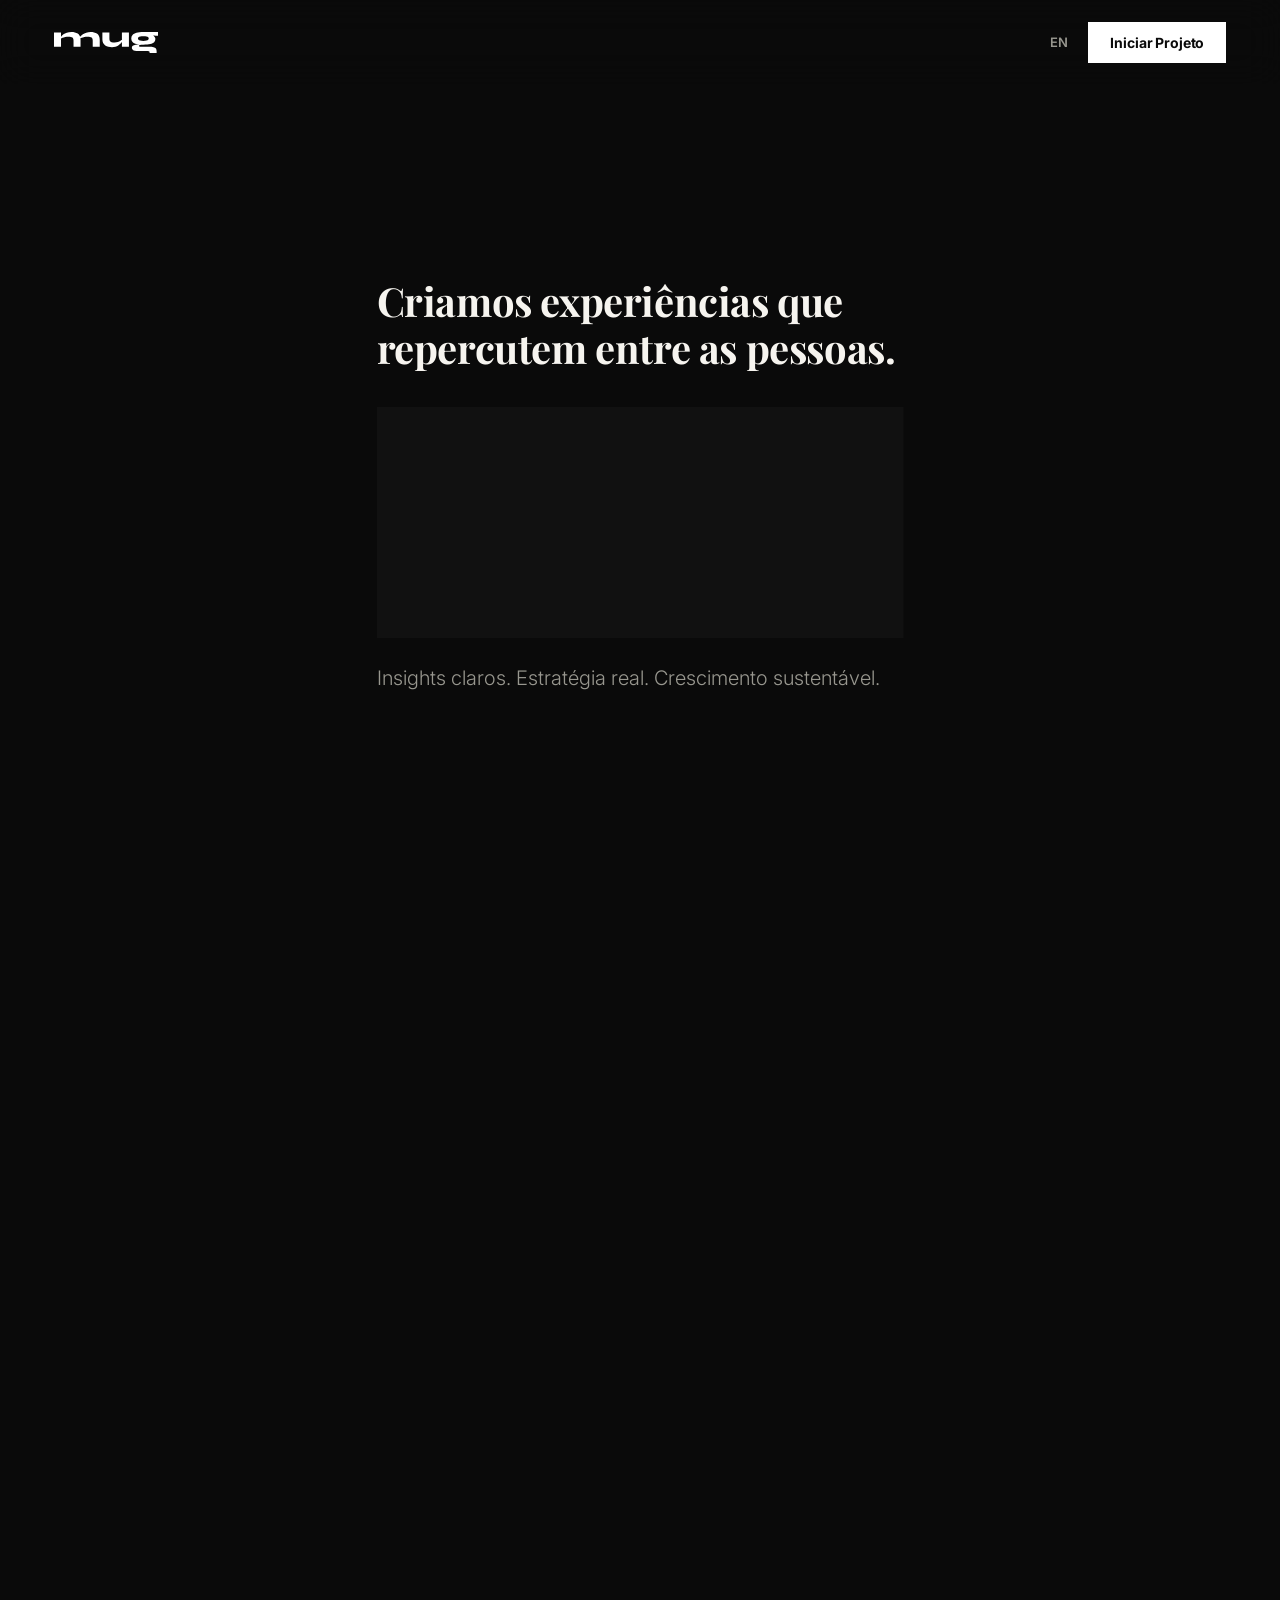
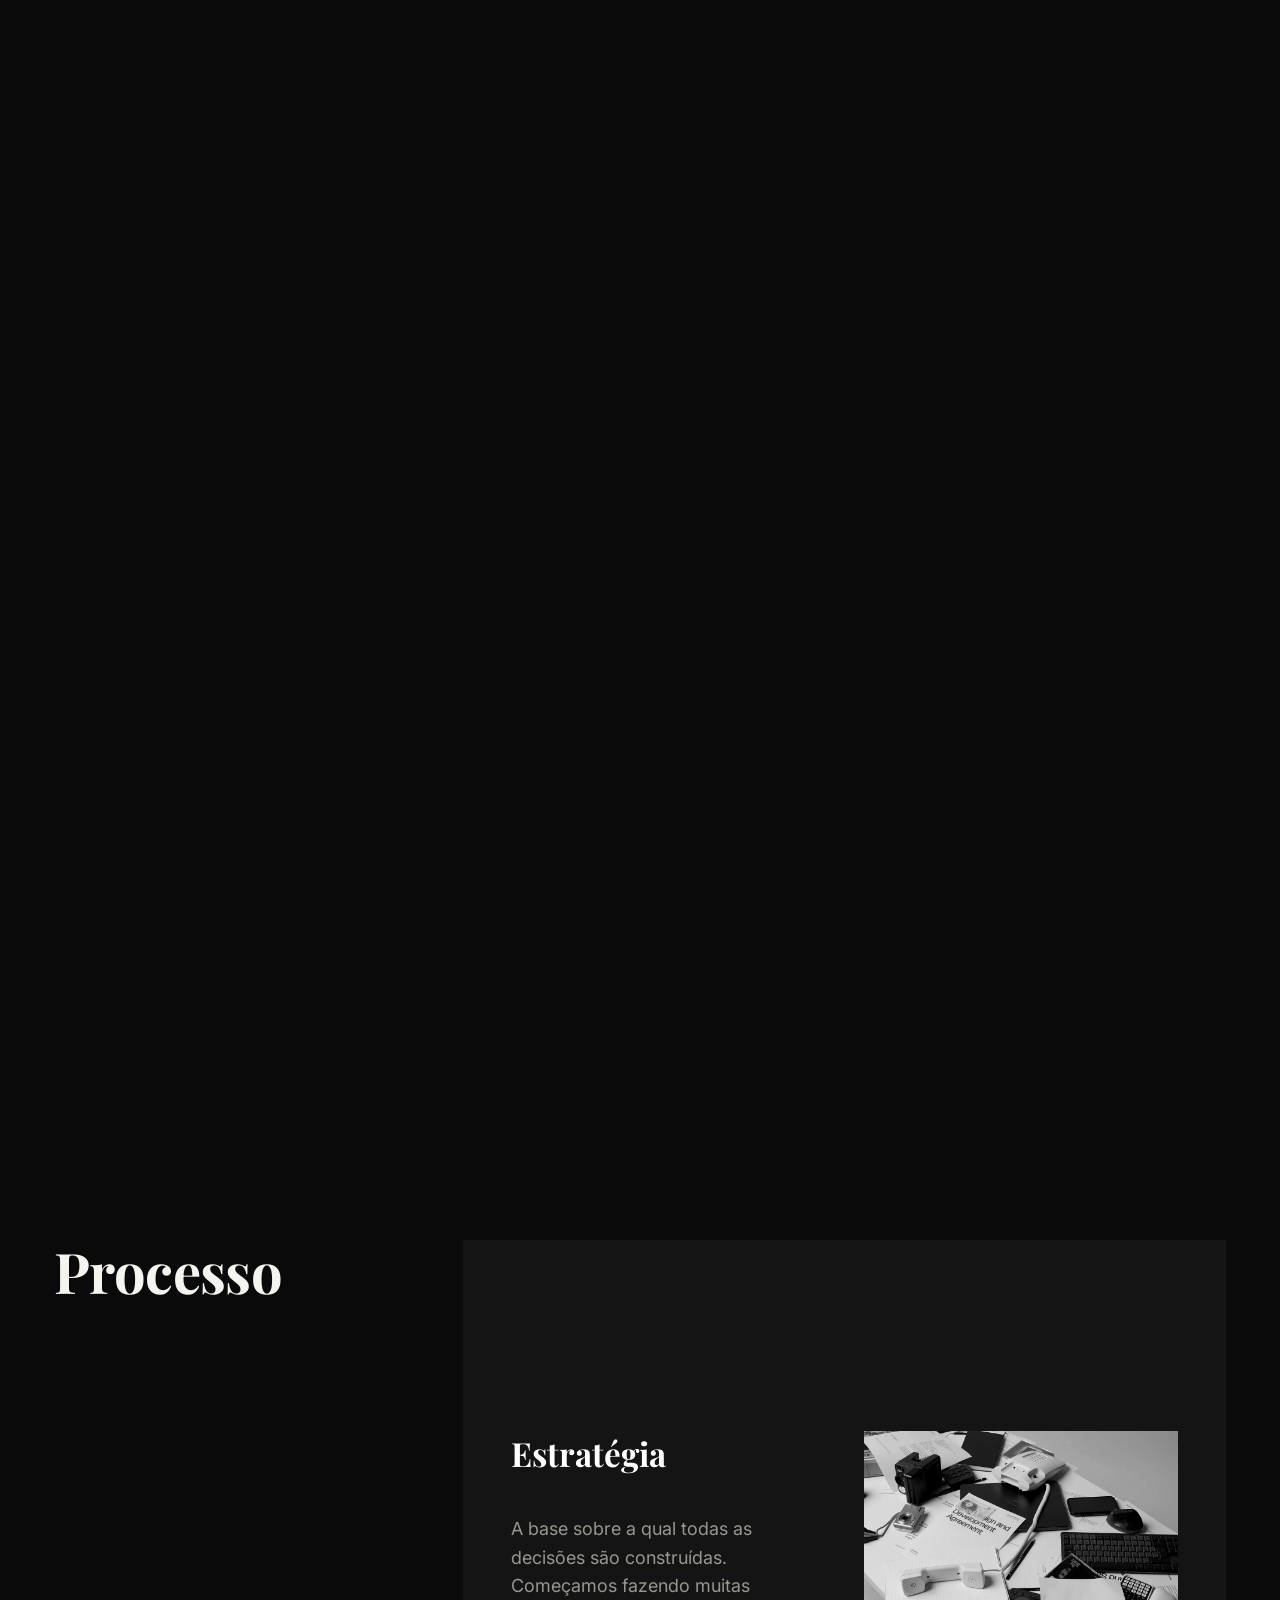
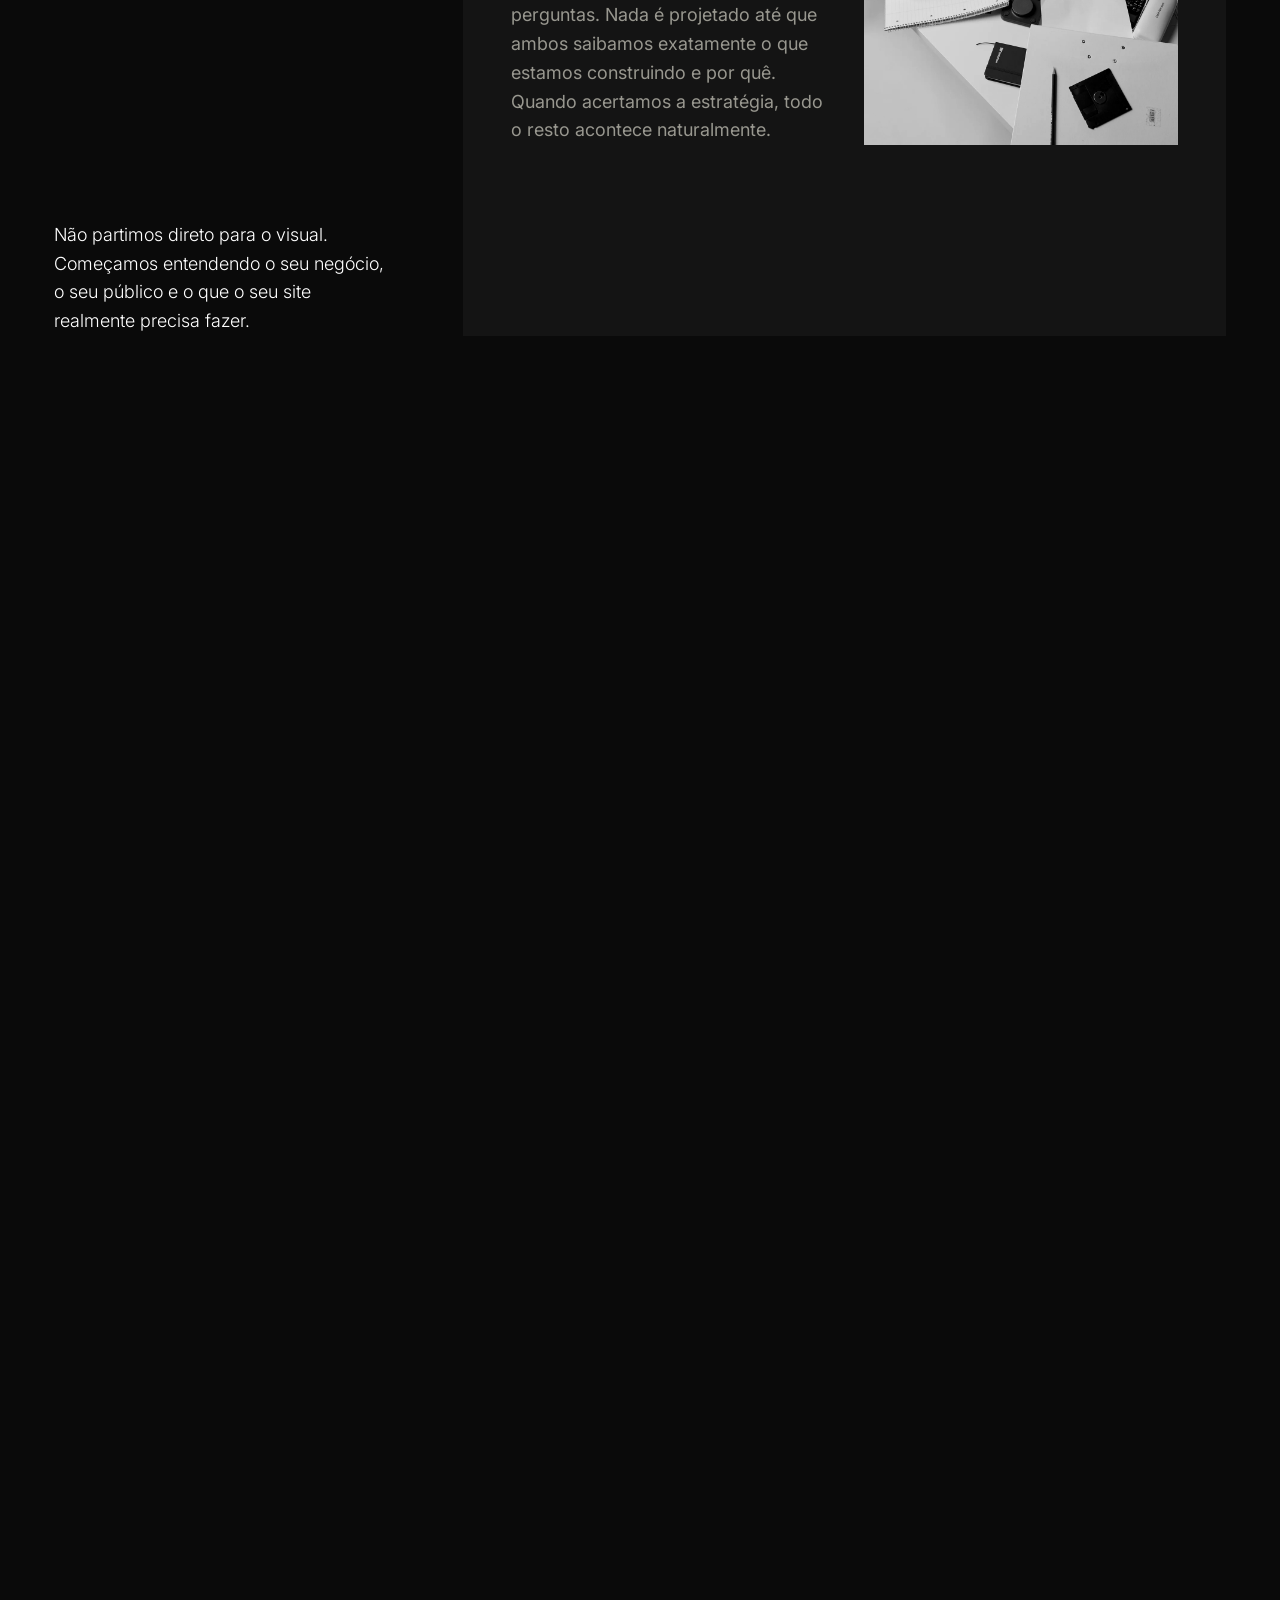
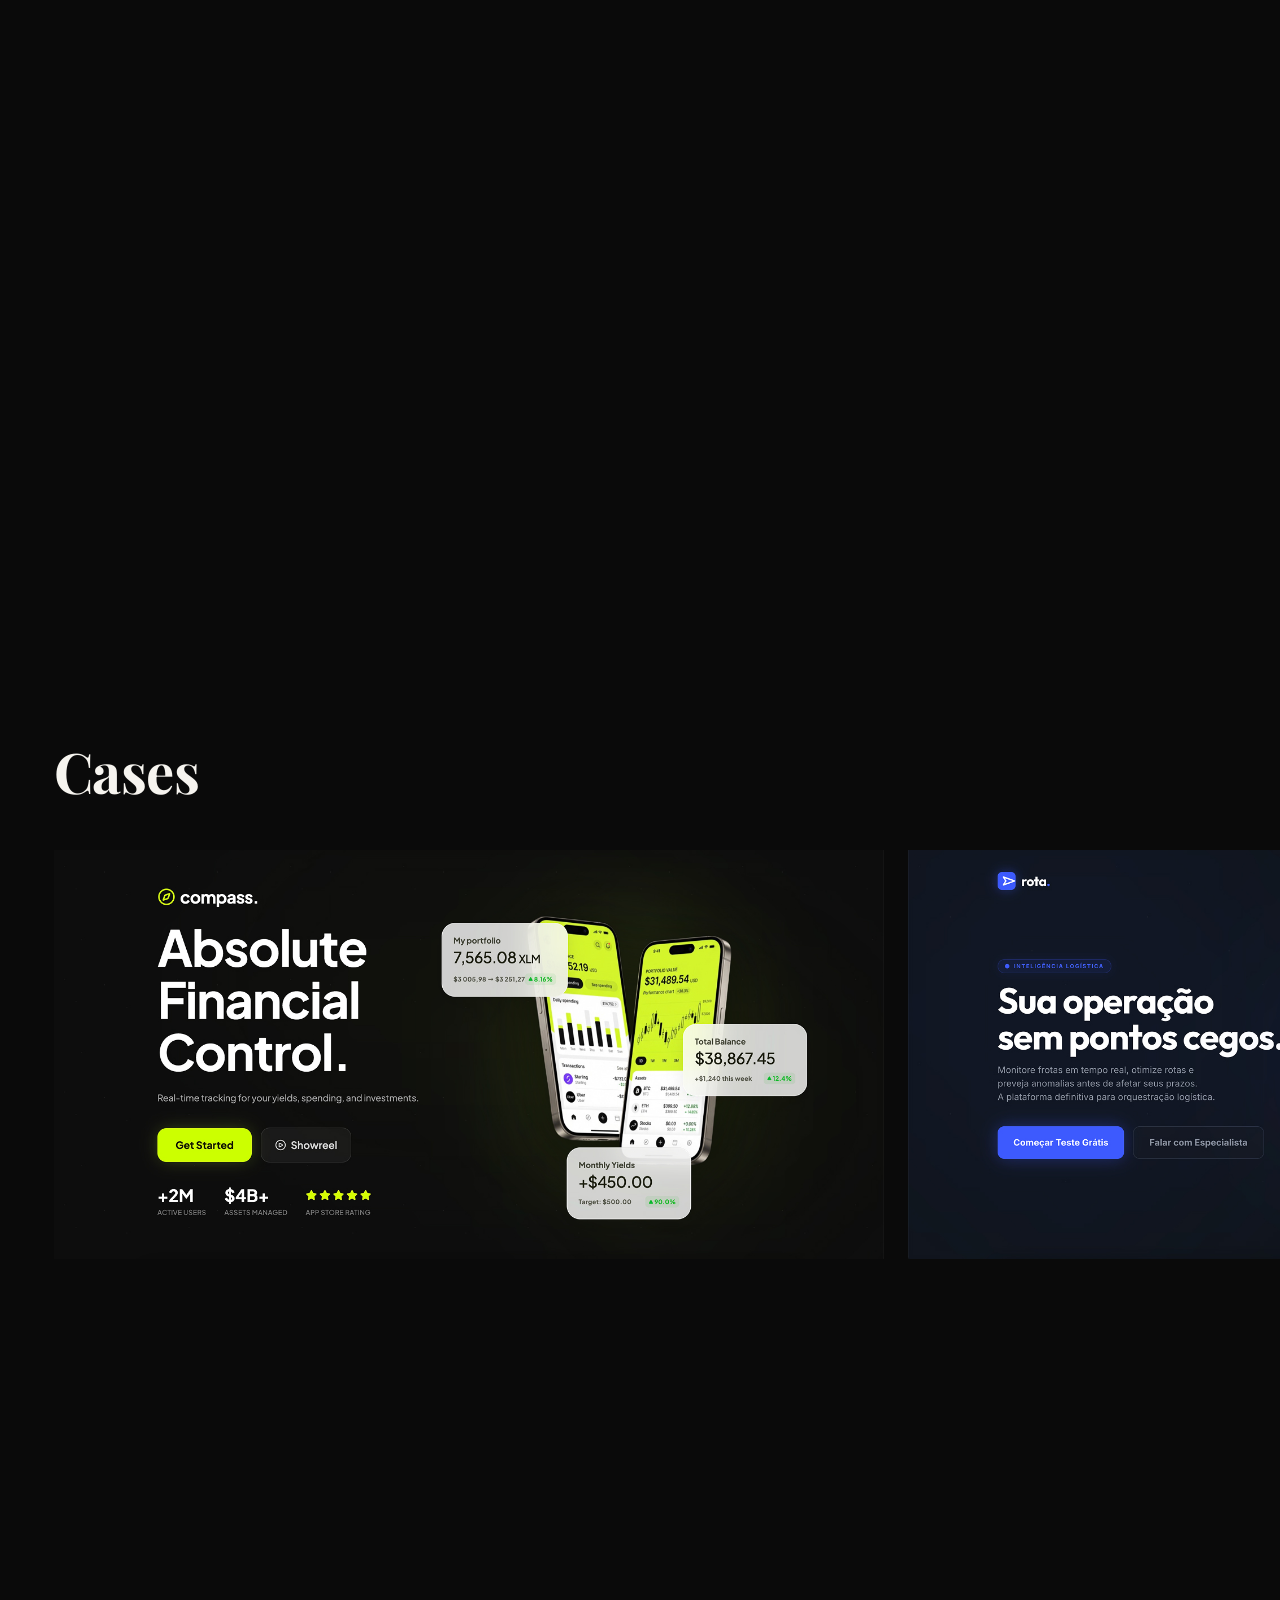
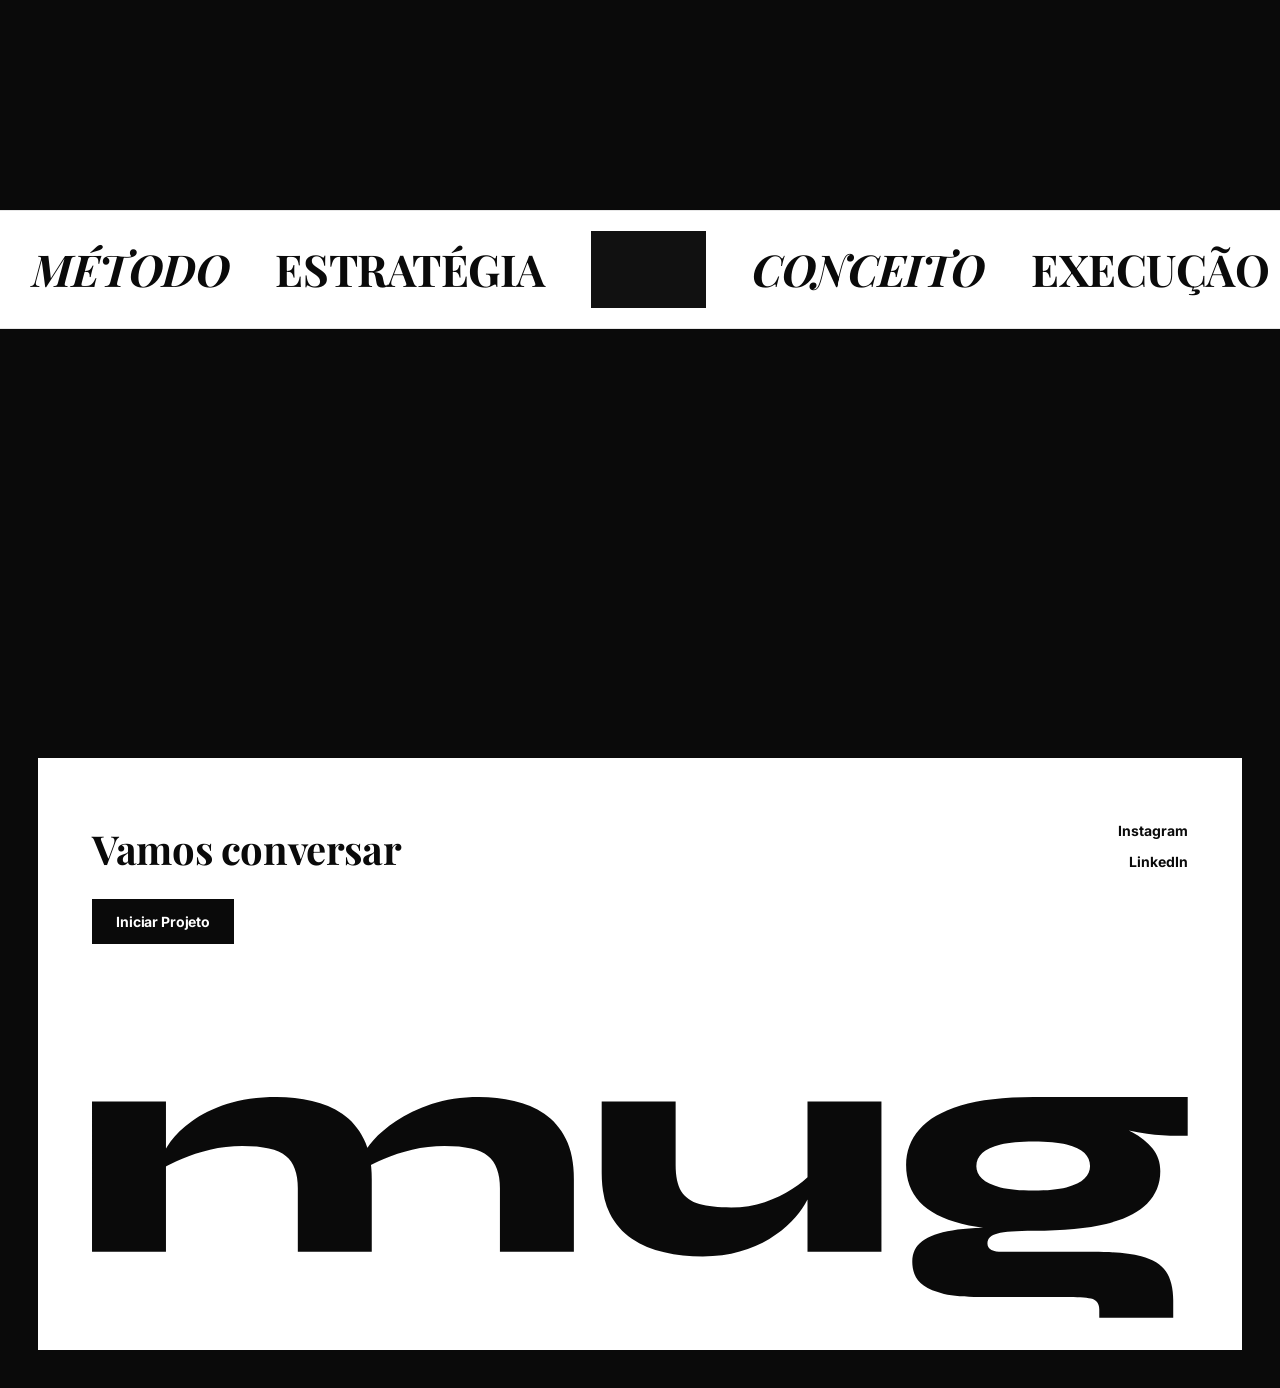
<file: index.html>
<!DOCTYPE html>
<html lang="pt-BR">
<head>
<meta charset="UTF-8">
<meta name="viewport" content="width=device-width, initial-scale=1.0">
<title>mug studio - especialistas em landing page</title>
<meta name="description" content="Studio criativo para marcas que acreditam que estratégia, conceito e execução merecem método.">
<meta property="og:type" content="website">
<meta property="og:title" content="mug studio - especialistas em landing page">
<meta property="og:description" content="Studio criativo para marcas que acreditam que estratégia, conceito e execução merecem método.">
<meta name="twitter:card" content="summary">
<meta name="twitter:title" content="mug studio - especialistas em landing page">
<meta name="twitter:description" content="Studio criativo para marcas que acreditam que estratégia, conceito e execução merecem método.">
<link rel="icon" type="image/svg+xml" href="assets/favicon.svg">
<link rel="alternate" hreflang="pt-BR" href="index.html">
<link rel="alternate" hreflang="en" href="en/index.html">
<link rel="preconnect" href="https://fonts.googleapis.com">
<link rel="preconnect" href="https://fonts.gstatic.com" crossorigin>
<link href="https://fonts.googleapis.com/css2?family=Inter:wght@300;400;500;600;700&family=Playfair+Display:wght@700;800&display=swap" rel="stylesheet">
<link rel="stylesheet" href="styles.css">
</head>
<body>

<nav class="nav">
  <div class="nav-inner">
    <a class="logo" href="#" aria-label="mug — página inicial">
      <img src="assets/logo.svg" alt="mug" width="103" height="21">
    </a>
    <div class="nav-actions">
      <a class="nav-lang" href="en/index.html" hreflang="en" lang="en">EN</a>
      <a class="cta-nav" href="https://wa.me/5511945470712?text=Ol%C3%A1!%20Gostaria%20de%20iniciar%20um%20projeto." target="_blank" rel="noopener noreferrer">Iniciar Projeto</a>
    </div>
  </div>
</nav>

<main>
  <section class="hero-showcase" id="hero-showcase">
    <div class="hero-showcase-pin">
      <div class="hero-inner">
        <h1 class="hero-title">
          <span class="hero-title-lines hero-title-lines--desktop">
            <span class="line"><span>Criamos experiências que</span></span>
            <span class="line"><span>repercutem entre as pessoas.</span></span>
          </span>
          <span class="hero-title-lines hero-title-lines--mobile">
            <span class="line"><span>Criamos experiências</span></span>
            <span class="line"><span>que repercutem entre</span></span>
            <span class="line"><span>as pessoas.</span></span>
          </span>
        </h1>

        <div class="hero-media" id="hero-media" aria-hidden="true">
          <video
            autoplay
            muted
            loop
            playsinline
            preload="auto"
            src="video_hero.mp4">
          </video>
        </div>

        <p class="hero-sub">Insights claros. Estratégia real. Crescimento sustentável.</p>
      </div>

      <div class="showcase-overlay" id="showcase-overlay" aria-hidden="true"></div>

      <div class="showcase-content">
        <p class="showcase-caption">Studio criativo para marcas que acreditam que estratégia, conceito e execução merecem método.</p>
      </div>
    </div>
  </section>

  <section class="process" id="process">
    <div class="process-pin">
      <div class="process-intro">
        <h2 class="process-title">Processo</h2>
        <p class="process-lead">Não partimos direto para o visual. Começamos entendendo o seu negócio, o seu público e o que o seu site realmente precisa fazer.</p>
      </div>

      <div class="process-stage">
        <article class="process-card is-active" data-step="Estratégia">
          <h3 class="process-card-title">Estratégia</h3>
          <div class="process-card-media" aria-hidden="true">
            <img src="assets/process-estrategia.jpg" alt="" loading="lazy" decoding="async">
          </div>
          <p class="process-card-text">A base sobre a qual todas as decisões são construídas. Começamos fazendo muitas perguntas. Nada é projetado até que ambos saibamos exatamente o que estamos construindo e por quê. Quando acertamos a estratégia, todo o resto acontece naturalmente.</p>
        </article>

        <article class="process-card" data-step="Design">
          <h3 class="process-card-title">Design</h3>
          <div class="process-card-media" aria-hidden="true">
            <img src="assets/process-design.jpg" alt="" loading="lazy" decoding="async">
          </div>
          <p class="process-card-text">A abordagem visual que se alinha à estratégia. O design não se resume à aparência — trata-se de como ele comunica. Ao final desta etapa, você terá um design completo e compreenderá a lógica por trás de cada escolha que fizemos.</p>
        </article>

        <article class="process-card" data-step="Desenvolvimento">
          <h3 class="process-card-title">Desenvolvimento</h3>
          <div class="process-card-media" aria-hidden="true">
            <img src="assets/process-desenvolvimento.jpg" alt="" loading="lazy" decoding="async">
          </div>
          <p class="process-card-text">O momento em que tudo começa a parecer real. Tudo é levado para o código limpo: movimentos fluidos, integrações funcionais e uma estrutura de alto desempenho.</p>
        </article>
      </div>
    </div>
  </section>

  <section class="cases" id="cases">
    <h2 class="cases-title">Cases</h2>

    <div class="cases-carousel">
      <div class="cases-track">
        <a class="case-tile" href="https://compasso-nine.vercel.app/" target="_blank" rel="noopener noreferrer"><img src="assets/case-1.jpg" alt="Compasso" loading="lazy" decoding="async"></a>
        <a class="case-tile" href="https://rota-cyan.vercel.app/" target="_blank" rel="noopener noreferrer"><img src="assets/case-2.jpg" alt="Rota" loading="lazy" decoding="async"></a>
        <a class="case-tile" href="https://barro-nu.vercel.app/" target="_blank" rel="noopener noreferrer"><img src="assets/case-3.jpg" alt="Barro" loading="lazy" decoding="async"></a>
        <a class="case-tile" href="https://institutomilah.vercel.app/" target="_blank" rel="noopener noreferrer"><img src="assets/case-4.jpg" alt="Instituto Milah" loading="lazy" decoding="async"></a>
        <a class="case-tile" href="https://compasso-nine.vercel.app/" target="_blank" rel="noopener noreferrer" aria-hidden="true" tabindex="-1"><img src="assets/case-1.jpg" alt="" loading="lazy" decoding="async"></a>
        <a class="case-tile" href="https://rota-cyan.vercel.app/" target="_blank" rel="noopener noreferrer" aria-hidden="true" tabindex="-1"><img src="assets/case-2.jpg" alt="" loading="lazy" decoding="async"></a>
        <a class="case-tile" href="https://barro-nu.vercel.app/" target="_blank" rel="noopener noreferrer" aria-hidden="true" tabindex="-1"><img src="assets/case-3.jpg" alt="" loading="lazy" decoding="async"></a>
        <a class="case-tile" href="https://institutomilah.vercel.app/" target="_blank" rel="noopener noreferrer" aria-hidden="true" tabindex="-1"><img src="assets/case-4.jpg" alt="" loading="lazy" decoding="async"></a>
      </div>
    </div>
  </section>

  <section class="ticker" aria-label="Método de trabalho">
    <div class="ticker-band">
      <div class="ticker-track">
        <span class="ticker-item ticker-word ticker-word--italic">Método</span>
        <span class="ticker-item ticker-word">Estratégia</span>
        <span class="ticker-item ticker-media" aria-hidden="true">
          <video autoplay muted loop playsinline preload="auto" src="video_hero.mp4"></video>
        </span>
        <span class="ticker-item ticker-word ticker-word--italic">Conceito</span>
        <span class="ticker-item ticker-word">Execução</span>

        <span class="ticker-item ticker-word ticker-word--italic" aria-hidden="true">Método</span>
        <span class="ticker-item ticker-word" aria-hidden="true">Estratégia</span>
        <span class="ticker-item ticker-media" aria-hidden="true">
          <video autoplay muted loop playsinline preload="auto" src="video_hero.mp4"></video>
        </span>
        <span class="ticker-item ticker-word ticker-word--italic" aria-hidden="true">Conceito</span>
        <span class="ticker-item ticker-word" aria-hidden="true">Execução</span>
      </div>
    </div>
  </section>
</main>

<footer class="closing" id="contato">
    <div class="closing-panel">
      <div class="closing-top">
        <div class="closing-intro">
          <h2 class="closing-title">Vamos conversar</h2>
          <a class="closing-cta" href="https://wa.me/5511945470712?text=Ol%C3%A1!%20Gostaria%20de%20iniciar%20um%20projeto." target="_blank" rel="noopener noreferrer">Iniciar Projeto</a>
        </div>

        <nav class="closing-social" aria-label="Redes sociais">
          <a href="https://www.instagram.com/mug___studio/" target="_blank" rel="noopener noreferrer">Instagram</a>
          <a href="https://www.linkedin.com/company/mug-studio-dzn" target="_blank" rel="noopener noreferrer">LinkedIn</a>
        </nav>
      </div>

      <div class="closing-wordmark" aria-hidden="true">
        <svg viewBox="0 0 1320 266" xmlns="http://www.w3.org/2000/svg">
          <path d="M0 5.54166H89.0803V186.569H0V5.54166ZM222.701 0C237.3 0 251.404 1.60092 265.014 4.80277C278.623 7.75832 290.748 12.9305 301.388 20.3194C312.276 27.7083 320.936 37.8065 327.37 50.6139C333.804 63.4213 337.02 79.5537 337.02 99.0111V186.569H247.94V110.094C247.94 91.6222 243.115 78.5685 233.465 70.9333C223.814 63.0518 206.369 59.1111 181.13 59.1111C167.768 59.1111 154.777 60.5889 142.157 63.5444C129.785 66.5 118.65 70.0713 108.752 74.2583C98.8543 78.1991 91.0598 82.1398 85.3686 86.0805L84.6262 72.0417C85.616 67.6083 88.9565 61.4509 94.6478 53.5694C100.586 45.4417 109.123 37.3139 120.258 29.1861C131.393 21.0583 145.374 14.162 162.2 8.49721C179.274 2.8324 199.441 0 222.701 0ZM466.187 0C480.786 0 494.89 1.60092 508.5 4.80277C522.109 7.75832 534.234 12.9305 544.874 20.3194C555.762 27.7083 564.422 37.8065 570.856 50.6139C577.29 63.4213 580.506 79.5537 580.506 99.0111V186.569H491.426V110.094C491.426 91.6222 486.601 78.5685 476.951 70.9333C467.3 63.0518 449.855 59.1111 424.616 59.1111C411.254 59.1111 398.263 60.5889 385.643 63.5444C373.271 66.5 362.136 70.0713 352.238 74.2583C342.34 78.1991 334.546 82.1398 328.855 86.0805L328.112 68.3472C329.102 64.6528 332.814 59.1111 339.247 51.7222C345.681 44.3333 354.713 36.6981 366.343 28.8167C378.22 20.9352 392.448 14.162 409.027 8.49721C425.853 2.8324 444.906 0 466.187 0Z" fill="currentColor"/>
          <path d="M951.042 186.569H861.962V5.54166H951.042V186.569ZM865.673 93.1L866.416 110.833C865.673 116.006 863.199 122.04 858.992 128.936C855.033 135.832 849.466 142.975 842.29 150.364C835.114 157.753 826.33 164.649 815.937 171.053C805.544 177.21 793.667 182.259 780.305 186.2C766.943 190.141 752.096 192.111 735.765 192.111C719.433 192.111 703.968 190.387 689.369 186.939C674.769 183.737 661.779 178.319 650.396 170.683C639.014 163.048 630.106 152.827 623.672 140.019C617.238 126.966 614.022 110.71 614.022 91.2528V5.54166H703.102V82.0167C703.102 95.563 705.329 106.031 709.783 113.419C714.484 120.808 721.784 125.981 731.682 128.936C741.58 131.645 754.323 133 769.912 133C784.511 133 797.997 130.906 810.369 126.719C822.989 122.286 834 116.991 843.403 110.833C853.054 104.676 860.477 98.7648 865.673 93.1Z" fill="currentColor"/>
          <path d="M1134.42 161.078C1099.28 161.078 1070.33 158.245 1047.56 152.581C1024.8 146.669 1007.97 137.926 997.084 126.35C986.196 114.528 980.753 99.75 980.753 82.0167C980.753 65.5148 986.073 51.2296 996.713 39.1611C1007.35 26.8463 1023.93 17.2407 1046.45 10.3444C1069.21 3.44814 1098.54 0 1134.42 0C1141.59 0 1148.89 0 1156.32 0C1163.74 0 1171.04 0 1178.21 0H1320V46.55C1303.92 47.2889 1287.58 46.55 1271.01 44.3333C1254.67 41.8704 1239.58 38.6685 1225.72 34.7278L1221.64 29.1861C1232.78 32.6342 1243.29 37.0676 1253.19 42.4861C1263.34 47.9046 1271.5 54.4315 1277.69 62.0667C1283.87 69.7018 1286.97 78.8148 1286.97 89.4055C1286.97 104.676 1281.65 117.73 1271.01 128.567C1260.61 139.157 1244.16 147.285 1221.64 152.95C1199.37 158.369 1170.3 161.078 1134.42 161.078ZM1213.47 266V256.025C1213.47 248.636 1210.13 244.203 1203.45 242.725C1197.02 241.494 1186.75 240.878 1172.65 240.878H1069.09C1051.52 240.878 1037.29 239.646 1026.41 237.183C1015.77 234.72 1007.6 231.395 1001.91 227.208C996.465 223.021 992.754 218.342 990.774 213.169C989.042 208.244 988.176 203.318 988.176 198.392C988.176 187.801 992.135 179.55 1000.05 173.639C1007.97 167.481 1020.1 163.171 1036.43 160.708C1052.76 158.245 1073.54 157.014 1098.78 157.014L1134.42 161.078C1113.63 161.078 1099.16 162.186 1090.99 164.403C1082.82 166.373 1078.74 170.437 1078.74 176.594C1078.74 180.043 1080.35 182.629 1083.57 184.353C1086.78 185.831 1091.11 186.569 1096.56 186.569H1206.05C1230.55 186.569 1249.85 188.294 1263.95 191.742C1278.06 195.436 1287.96 201.47 1293.65 209.844C1299.59 218.465 1302.56 230.164 1302.56 244.942V266H1213.47ZM1134.42 112.681C1150.75 112.681 1163.86 111.449 1173.76 108.986C1183.91 106.277 1191.2 102.706 1195.66 98.2722C1200.11 93.8389 1202.34 88.913 1202.34 83.4944C1202.34 77.337 1200.11 72.0417 1195.66 67.6083C1191.2 63.175 1184.03 59.7268 1174.13 57.2639C1164.23 54.8009 1150.99 53.5694 1134.42 53.5694C1118.08 53.5694 1104.85 54.8009 1094.7 57.2639C1084.56 59.7268 1077.13 63.175 1072.43 67.6083C1067.73 72.0417 1065.38 77.337 1065.38 83.4944C1065.38 88.913 1067.61 93.8389 1072.06 98.2722C1076.76 102.706 1084.18 106.277 1094.33 108.986C1104.48 111.449 1117.84 112.681 1134.42 112.681Z" fill="currentColor"/>
        </svg>
      </div>
    </div>
  </footer>

<script src="script.js"></script>
</body>
</html>
</file>
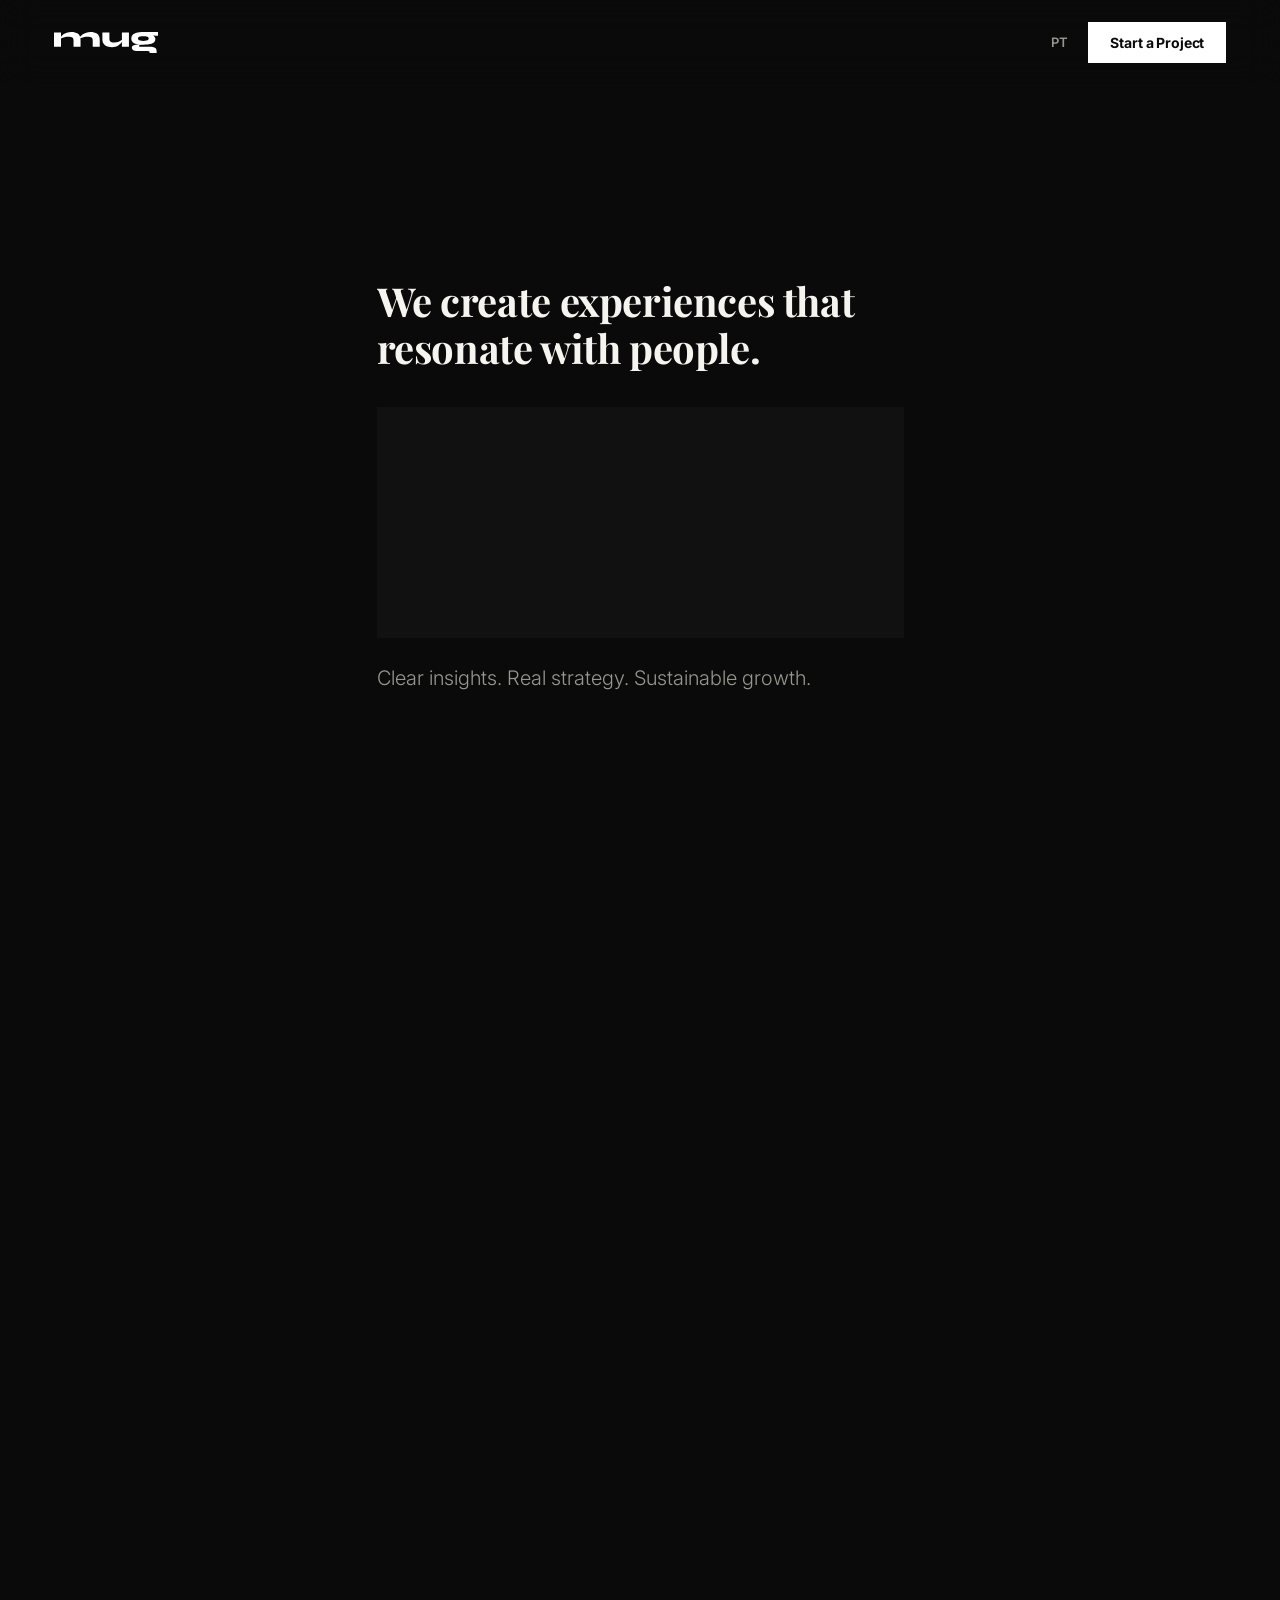
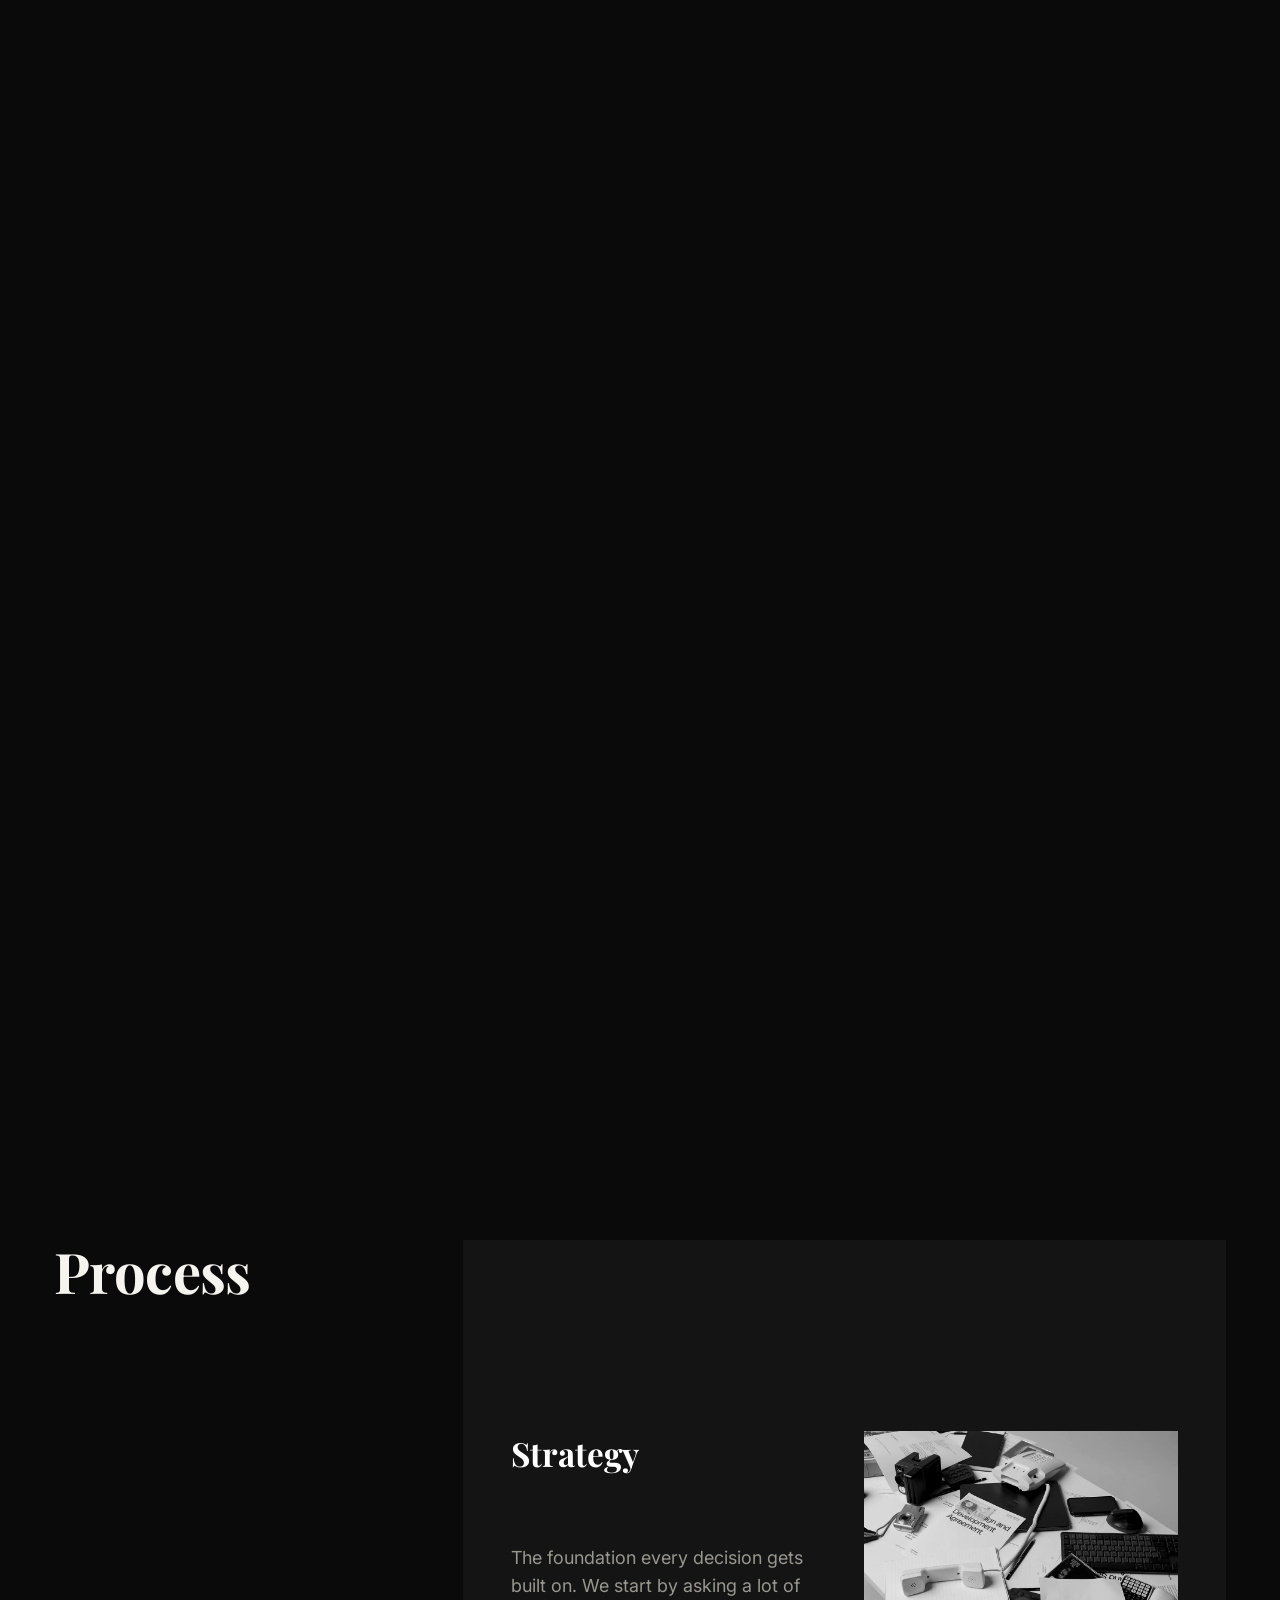
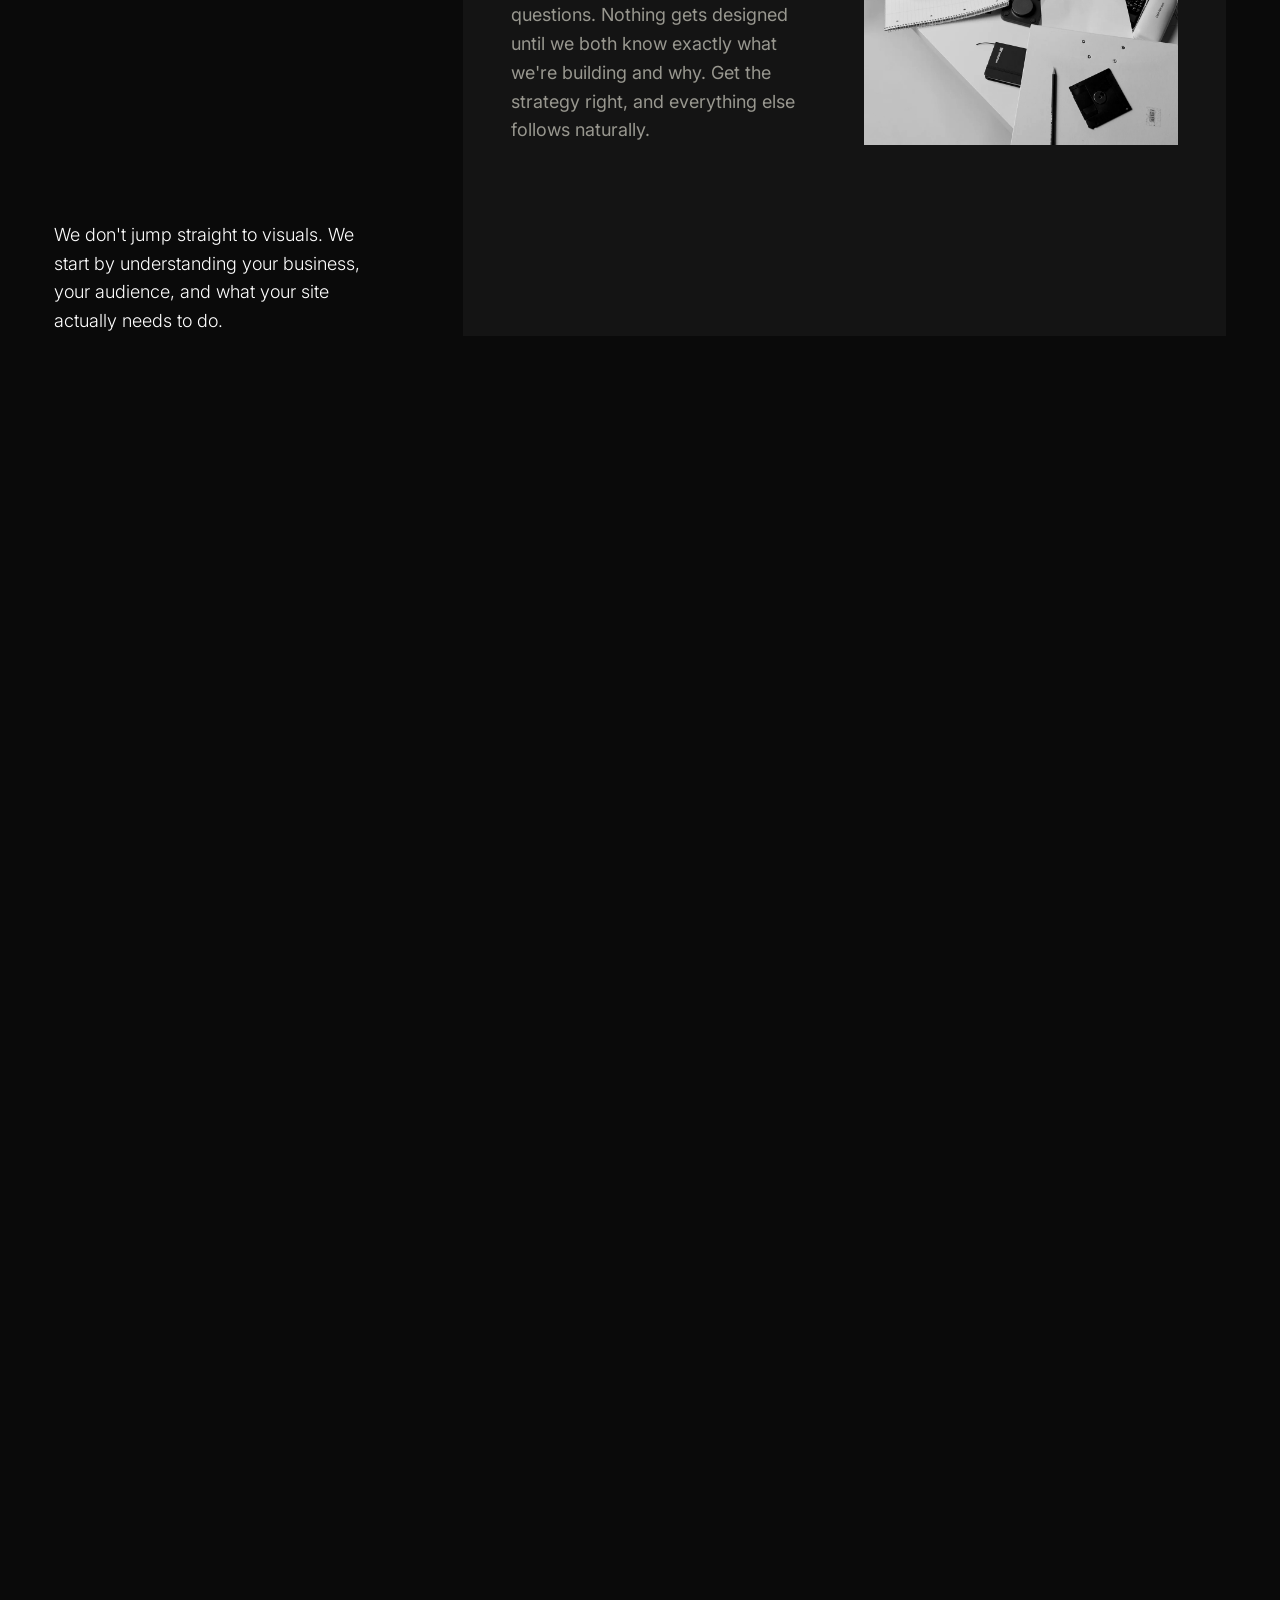
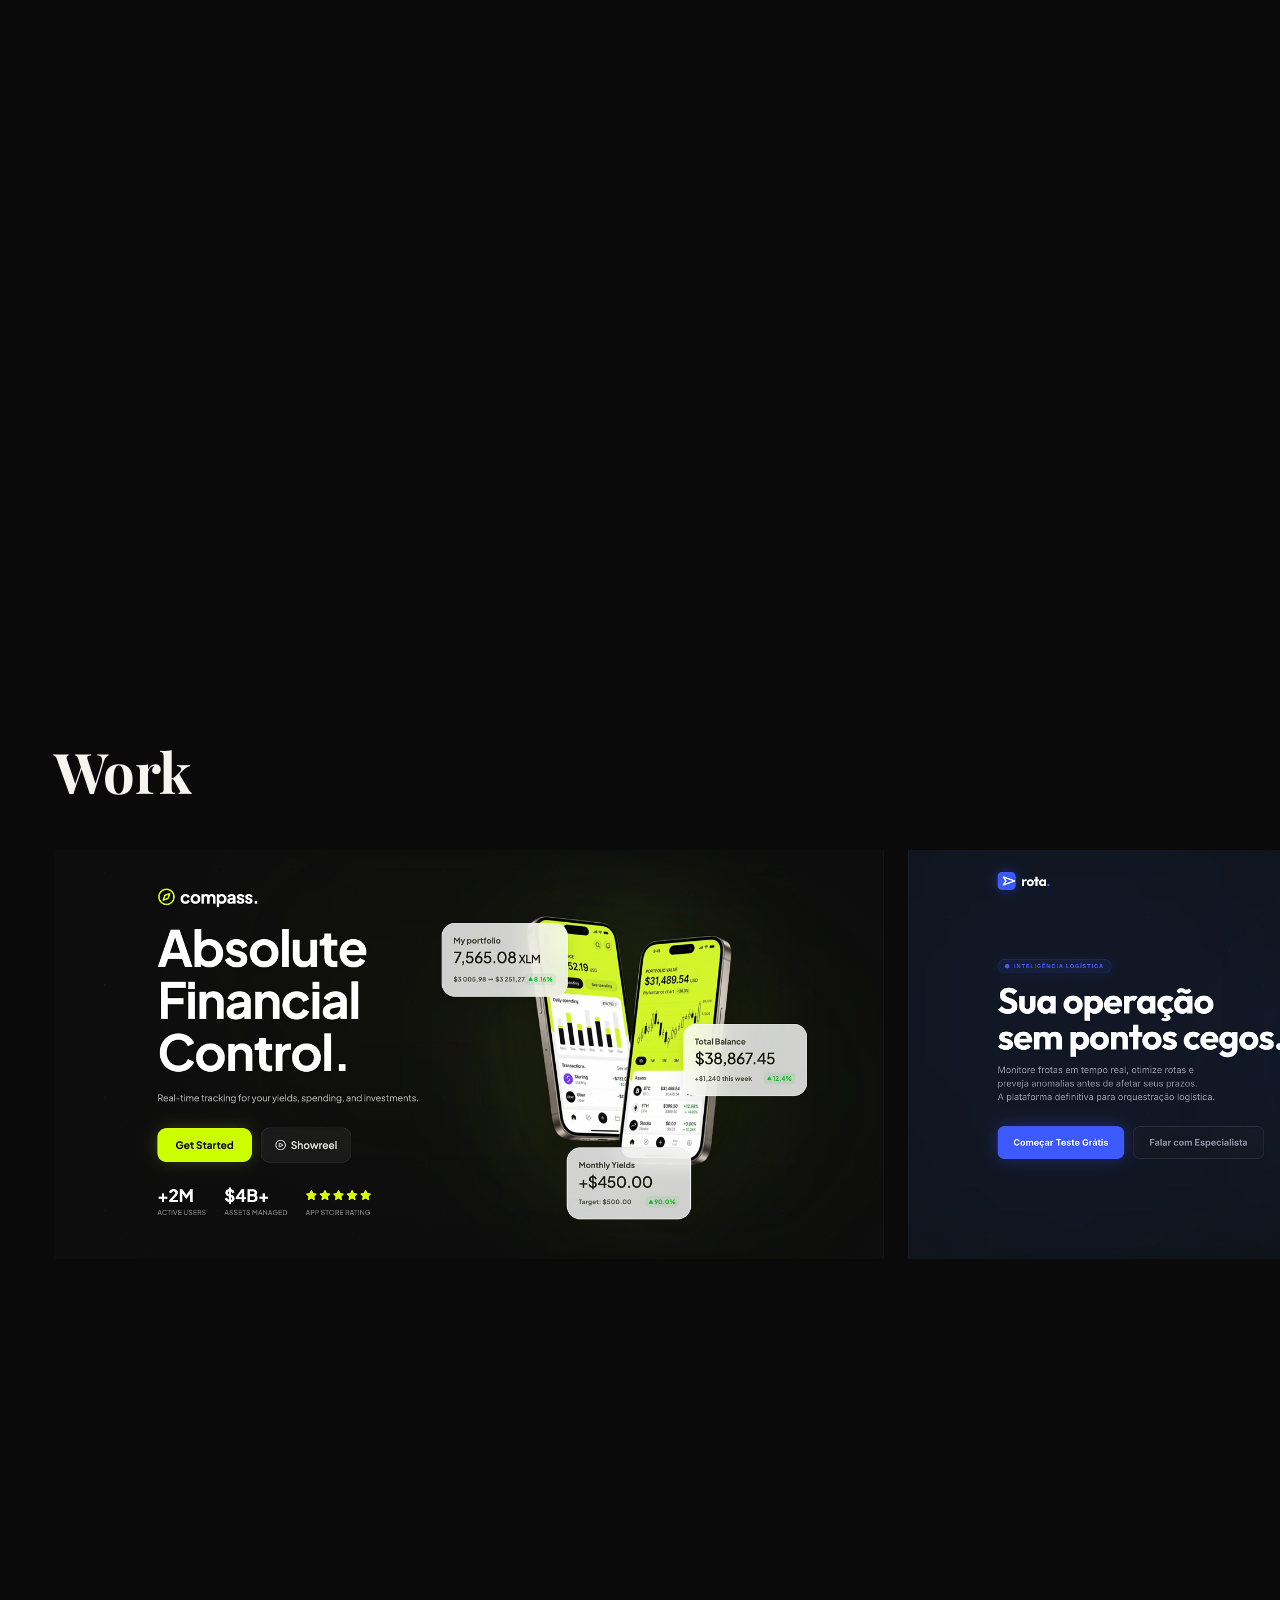
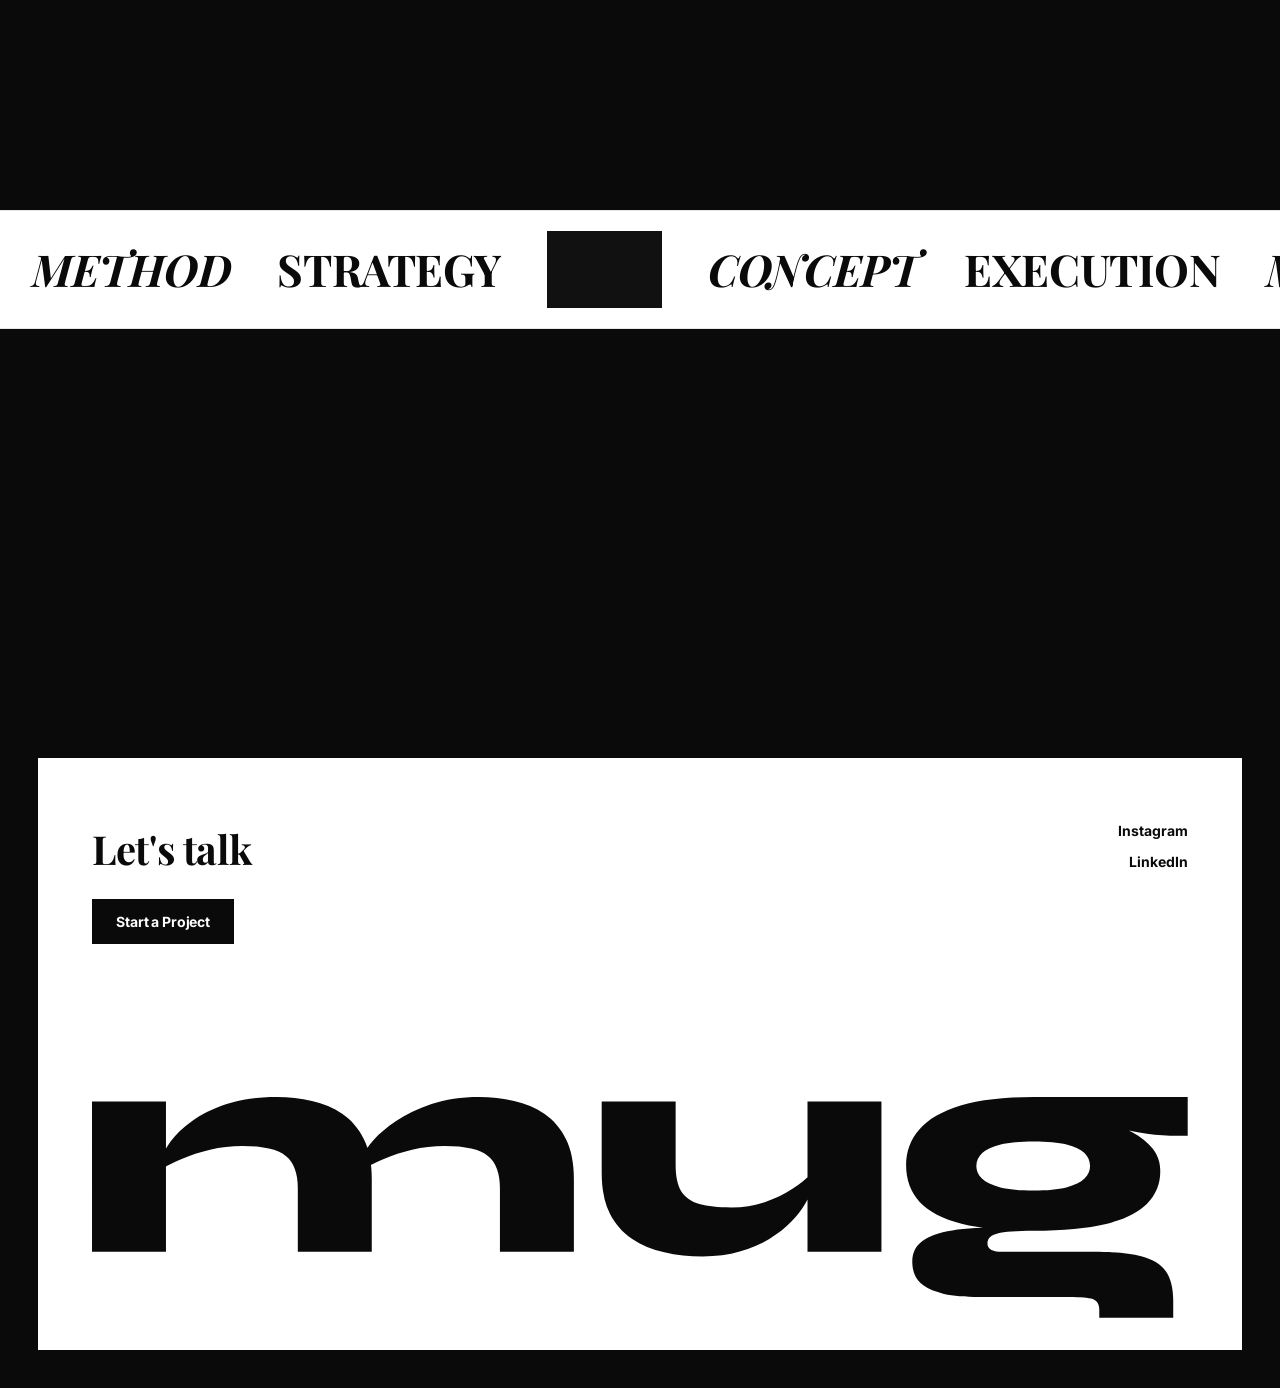
<file: en/index.html>
<!DOCTYPE html>
<html lang="en">
<head>
<meta charset="UTF-8">
<meta name="viewport" content="width=device-width, initial-scale=1.0">
<title>mug studio - landing page specialists</title>
<meta name="description" content="A creative studio for brands that believe strategy, concept, and execution deserve method.">
<meta property="og:type" content="website">
<meta property="og:title" content="mug studio - landing page specialists">
<meta property="og:description" content="A creative studio for brands that believe strategy, concept, and execution deserve method.">
<meta name="twitter:card" content="summary">
<meta name="twitter:title" content="mug studio - landing page specialists">
<meta name="twitter:description" content="A creative studio for brands that believe strategy, concept, and execution deserve method.">
<link rel="icon" type="image/svg+xml" href="../assets/favicon.svg">
<link rel="alternate" hreflang="pt-BR" href="../index.html">
<link rel="alternate" hreflang="en" href="index.html">
<link rel="preconnect" href="https://fonts.googleapis.com">
<link rel="preconnect" href="https://fonts.gstatic.com" crossorigin>
<link href="https://fonts.googleapis.com/css2?family=Inter:wght@300;400;500;600;700&family=Playfair+Display:wght@700;800&display=swap" rel="stylesheet">
<link rel="stylesheet" href="../styles.css">
</head>
<body>

<nav class="nav">
  <div class="nav-inner">
    <a class="logo" href="#" aria-label="mug — homepage">
      <img src="../assets/logo.svg" alt="mug" width="103" height="21">
    </a>
    <div class="nav-actions">
      <a class="nav-lang" href="../index.html" hreflang="pt-BR" lang="pt-BR">PT</a>
      <a class="cta-nav" href="https://wa.me/5511945470712?text=Hello!%20I%27d%20like%20to%20start%20a%20project." target="_blank" rel="noopener noreferrer">Start a Project</a>
    </div>
  </div>
</nav>

<main>
  <section class="hero-showcase" id="hero-showcase">
    <div class="hero-showcase-pin">
      <div class="hero-inner">
        <h1 class="hero-title">
          <span class="line"><span>We create experiences that</span></span>
          <span class="line"><span>resonate with people.</span></span>
        </h1>

        <div class="hero-media" id="hero-media" aria-hidden="true">
          <video
            autoplay
            muted
            loop
            playsinline
            preload="auto"
            src="../video_hero.mp4">
          </video>
        </div>

        <p class="hero-sub">Clear insights. Real strategy. Sustainable growth.</p>
      </div>

      <div class="showcase-overlay" id="showcase-overlay" aria-hidden="true"></div>

      <div class="showcase-content">
        <p class="showcase-caption">A creative studio for brands that believe strategy, concept, and execution deserve method.</p>
      </div>
    </div>
  </section>

  <section class="process" id="process">
    <div class="process-pin">
      <div class="process-intro">
        <h2 class="process-title">Process</h2>
        <p class="process-lead">We don't jump straight to visuals. We start by understanding your business, your audience, and what your site actually needs to do.</p>
      </div>

      <div class="process-stage">
        <article class="process-card is-active" data-step="Strategy">
          <h3 class="process-card-title">Strategy</h3>
          <div class="process-card-media" aria-hidden="true">
            <img src="../assets/process-estrategia.jpg" alt="" loading="lazy" decoding="async">
          </div>
          <p class="process-card-text">The foundation every decision gets built on. We start by asking a lot of questions. Nothing gets designed until we both know exactly what we're building and why. Get the strategy right, and everything else follows naturally.</p>
        </article>

        <article class="process-card" data-step="Design">
          <h3 class="process-card-title">Design</h3>
          <div class="process-card-media" aria-hidden="true">
            <img src="../assets/process-design.jpg" alt="" loading="lazy" decoding="async">
          </div>
          <p class="process-card-text">The visual approach that aligns with the strategy. Design isn't just about how it looks — it's about how it communicates. By the end of this stage, you'll have a complete design and understand the logic behind every choice we made.</p>
        </article>

        <article class="process-card" data-step="Development">
          <h3 class="process-card-title">Development</h3>
          <div class="process-card-media" aria-hidden="true">
            <img src="../assets/process-desenvolvimento.jpg" alt="" loading="lazy" decoding="async">
          </div>
          <p class="process-card-text">The moment everything starts to feel real. It all gets turned into clean code: fluid motion, working integrations, and a high-performance build.</p>
        </article>
      </div>
    </div>
  </section>

  <section class="cases" id="cases">
    <h2 class="cases-title">Work</h2>

    <div class="cases-carousel">
      <div class="cases-track">
        <a class="case-tile" href="https://compasso-nine.vercel.app/" target="_blank" rel="noopener noreferrer"><img src="../assets/case-1.jpg" alt="Compasso" loading="lazy" decoding="async"></a>
        <a class="case-tile" href="https://rota-cyan.vercel.app/" target="_blank" rel="noopener noreferrer"><img src="../assets/case-2.jpg" alt="Rota" loading="lazy" decoding="async"></a>
        <a class="case-tile" href="https://barro-nu.vercel.app/" target="_blank" rel="noopener noreferrer"><img src="../assets/case-3.jpg" alt="Barro" loading="lazy" decoding="async"></a>
        <a class="case-tile" href="https://institutomilah.vercel.app/" target="_blank" rel="noopener noreferrer"><img src="../assets/case-4.jpg" alt="Instituto Milah" loading="lazy" decoding="async"></a>
        <a class="case-tile" href="https://compasso-nine.vercel.app/" target="_blank" rel="noopener noreferrer" aria-hidden="true" tabindex="-1"><img src="../assets/case-1.jpg" alt="" loading="lazy" decoding="async"></a>
        <a class="case-tile" href="https://rota-cyan.vercel.app/" target="_blank" rel="noopener noreferrer" aria-hidden="true" tabindex="-1"><img src="../assets/case-2.jpg" alt="" loading="lazy" decoding="async"></a>
        <a class="case-tile" href="https://barro-nu.vercel.app/" target="_blank" rel="noopener noreferrer" aria-hidden="true" tabindex="-1"><img src="../assets/case-3.jpg" alt="" loading="lazy" decoding="async"></a>
        <a class="case-tile" href="https://institutomilah.vercel.app/" target="_blank" rel="noopener noreferrer" aria-hidden="true" tabindex="-1"><img src="../assets/case-4.jpg" alt="" loading="lazy" decoding="async"></a>
      </div>
    </div>
  </section>

  <section class="ticker" aria-label="Working method">
    <div class="ticker-band">
      <div class="ticker-track">
        <span class="ticker-item ticker-word ticker-word--italic">Method</span>
        <span class="ticker-item ticker-word">Strategy</span>
        <span class="ticker-item ticker-media" aria-hidden="true">
          <video autoplay muted loop playsinline preload="auto" src="../video_hero.mp4"></video>
        </span>
        <span class="ticker-item ticker-word ticker-word--italic">Concept</span>
        <span class="ticker-item ticker-word">Execution</span>

        <span class="ticker-item ticker-word ticker-word--italic" aria-hidden="true">Method</span>
        <span class="ticker-item ticker-word" aria-hidden="true">Strategy</span>
        <span class="ticker-item ticker-media" aria-hidden="true">
          <video autoplay muted loop playsinline preload="auto" src="../video_hero.mp4"></video>
        </span>
        <span class="ticker-item ticker-word ticker-word--italic" aria-hidden="true">Concept</span>
        <span class="ticker-item ticker-word" aria-hidden="true">Execution</span>
      </div>
    </div>
  </section>
</main>

<footer class="closing" id="contato">
    <div class="closing-panel">
      <div class="closing-top">
        <div class="closing-intro">
          <h2 class="closing-title">Let's talk</h2>
          <a class="closing-cta" href="https://wa.me/5511945470712?text=Hello!%20I%27d%20like%20to%20start%20a%20project." target="_blank" rel="noopener noreferrer">Start a Project</a>
        </div>

        <nav class="closing-social" aria-label="Social media">
          <a href="https://www.instagram.com/mug___studio/" target="_blank" rel="noopener noreferrer">Instagram</a>
          <a href="https://www.linkedin.com/company/mug-studio-dzn" target="_blank" rel="noopener noreferrer">LinkedIn</a>
        </nav>
      </div>

      <div class="closing-wordmark" aria-hidden="true">
        <svg viewBox="0 0 1320 266" xmlns="http://www.w3.org/2000/svg">
          <path d="M0 5.54166H89.0803V186.569H0V5.54166ZM222.701 0C237.3 0 251.404 1.60092 265.014 4.80277C278.623 7.75832 290.748 12.9305 301.388 20.3194C312.276 27.7083 320.936 37.8065 327.37 50.6139C333.804 63.4213 337.02 79.5537 337.02 99.0111V186.569H247.94V110.094C247.94 91.6222 243.115 78.5685 233.465 70.9333C223.814 63.0518 206.369 59.1111 181.13 59.1111C167.768 59.1111 154.777 60.5889 142.157 63.5444C129.785 66.5 118.65 70.0713 108.752 74.2583C98.8543 78.1991 91.0598 82.1398 85.3686 86.0805L84.6262 72.0417C85.616 67.6083 88.9565 61.4509 94.6478 53.5694C100.586 45.4417 109.123 37.3139 120.258 29.1861C131.393 21.0583 145.374 14.162 162.2 8.49721C179.274 2.8324 199.441 0 222.701 0ZM466.187 0C480.786 0 494.89 1.60092 508.5 4.80277C522.109 7.75832 534.234 12.9305 544.874 20.3194C555.762 27.7083 564.422 37.8065 570.856 50.6139C577.29 63.4213 580.506 79.5537 580.506 99.0111V186.569H491.426V110.094C491.426 91.6222 486.601 78.5685 476.951 70.9333C467.3 63.0518 449.855 59.1111 424.616 59.1111C411.254 59.1111 398.263 60.5889 385.643 63.5444C373.271 66.5 362.136 70.0713 352.238 74.2583C342.34 78.1991 334.546 82.1398 328.855 86.0805L328.112 68.3472C329.102 64.6528 332.814 59.1111 339.247 51.7222C345.681 44.3333 354.713 36.6981 366.343 28.8167C378.22 20.9352 392.448 14.162 409.027 8.49721C425.853 2.8324 444.906 0 466.187 0Z" fill="currentColor"/>
          <path d="M951.042 186.569H861.962V5.54166H951.042V186.569ZM865.673 93.1L866.416 110.833C865.673 116.006 863.199 122.04 858.992 128.936C855.033 135.832 849.466 142.975 842.29 150.364C835.114 157.753 826.33 164.649 815.937 171.053C805.544 177.21 793.667 182.259 780.305 186.2C766.943 190.141 752.096 192.111 735.765 192.111C719.433 192.111 703.968 190.387 689.369 186.939C674.769 183.737 661.779 178.319 650.396 170.683C639.014 163.048 630.106 152.827 623.672 140.019C617.238 126.966 614.022 110.71 614.022 91.2528V5.54166H703.102V82.0167C703.102 95.563 705.329 106.031 709.783 113.419C714.484 120.808 721.784 125.981 731.682 128.936C741.58 131.645 754.323 133 769.912 133C784.511 133 797.997 130.906 810.369 126.719C822.989 122.286 834 116.991 843.403 110.833C853.054 104.676 860.477 98.7648 865.673 93.1Z" fill="currentColor"/>
          <path d="M1134.42 161.078C1099.28 161.078 1070.33 158.245 1047.56 152.581C1024.8 146.669 1007.97 137.926 997.084 126.35C986.196 114.528 980.753 99.75 980.753 82.0167C980.753 65.5148 986.073 51.2296 996.713 39.1611C1007.35 26.8463 1023.93 17.2407 1046.45 10.3444C1069.21 3.44814 1098.54 0 1134.42 0C1141.59 0 1148.89 0 1156.32 0C1163.74 0 1171.04 0 1178.21 0H1320V46.55C1303.92 47.2889 1287.58 46.55 1271.01 44.3333C1254.67 41.8704 1239.58 38.6685 1225.72 34.7278L1221.64 29.1861C1232.78 32.6342 1243.29 37.0676 1253.19 42.4861C1263.34 47.9046 1271.5 54.4315 1277.69 62.0667C1283.87 69.7018 1286.97 78.8148 1286.97 89.4055C1286.97 104.676 1281.65 117.73 1271.01 128.567C1260.61 139.157 1244.16 147.285 1221.64 152.95C1199.37 158.369 1170.3 161.078 1134.42 161.078ZM1213.47 266V256.025C1213.47 248.636 1210.13 244.203 1203.45 242.725C1197.02 241.494 1186.75 240.878 1172.65 240.878H1069.09C1051.52 240.878 1037.29 239.646 1026.41 237.183C1015.77 234.72 1007.6 231.395 1001.91 227.208C996.465 223.021 992.754 218.342 990.774 213.169C989.042 208.244 988.176 203.318 988.176 198.392C988.176 187.801 992.135 179.55 1000.05 173.639C1007.97 167.481 1020.1 163.171 1036.43 160.708C1052.76 158.245 1073.54 157.014 1098.78 157.014L1134.42 161.078C1113.63 161.078 1099.16 162.186 1090.99 164.403C1082.82 166.373 1078.74 170.437 1078.74 176.594C1078.74 180.043 1080.35 182.629 1083.57 184.353C1086.78 185.831 1091.11 186.569 1096.56 186.569H1206.05C1230.55 186.569 1249.85 188.294 1263.95 191.742C1278.06 195.436 1287.96 201.47 1293.65 209.844C1299.59 218.465 1302.56 230.164 1302.56 244.942V266H1213.47ZM1134.42 112.681C1150.75 112.681 1163.86 111.449 1173.76 108.986C1183.91 106.277 1191.2 102.706 1195.66 98.2722C1200.11 93.8389 1202.34 88.913 1202.34 83.4944C1202.34 77.337 1200.11 72.0417 1195.66 67.6083C1191.2 63.175 1184.03 59.7268 1174.13 57.2639C1164.23 54.8009 1150.99 53.5694 1134.42 53.5694C1118.08 53.5694 1104.85 54.8009 1094.7 57.2639C1084.56 59.7268 1077.13 63.175 1072.43 67.6083C1067.73 72.0417 1065.38 77.337 1065.38 83.4944C1065.38 88.913 1067.61 93.8389 1072.06 98.2722C1076.76 102.706 1084.18 106.277 1094.33 108.986C1104.48 111.449 1117.84 112.681 1134.42 112.681Z" fill="currentColor"/>
        </svg>
      </div>
    </div>
  </footer>

<script src="../script.js"></script>
</body>
</html>
</file>
<file: styles.css>
/* ---------------------------------------------------
   mug — hero
   Tokens
--------------------------------------------------- */
:root {
  --bg: #0a0a0a;
  --text-primary: #f6f4ef;
  --text-secondary: #98978f;
  --white: #ffffff;
  --black: #0a0a0a;

  --glass-bg: rgba(10, 10, 10, 0.5);
  --card-bg: #141414;

  --font-display: 'Playfair Display', Georgia, 'Times New Roman', serif;
  --font-sans: 'Inter', -apple-system, BlinkMacSystemFont, 'Segoe UI', sans-serif;

  --ease-out: cubic-bezier(0.16, 1, 0.3, 1);

  --nav-h: 84px;
}

* { box-sizing: border-box; }

html {
  background: var(--bg);
}

body {
  margin: 0;
  background: var(--bg);
  color: var(--text-primary);
  font-family: var(--font-sans);
  -webkit-font-smoothing: antialiased;
  -moz-osx-font-smoothing: grayscale;
  overflow-x: clip;
}

img, video { display: block; max-width: 100%; }

a { text-decoration: none; color: inherit; }

/* ---------------------------------------------------
   Nav — fixed, glass
--------------------------------------------------- */
.nav {
  position: fixed;
  top: 0;
  left: 0;
  right: 0;
  z-index: 100;
  background: var(--glass-bg);
  backdrop-filter: blur(18px) saturate(150%);
  -webkit-backdrop-filter: blur(18px) saturate(150%);
  transition: transform 0.5s var(--ease-out);
}

.nav.is-hidden {
  transform: translateY(-100%);
}

.nav-inner {
  max-width: 1800px;
  margin: 0 auto;
  display: flex;
  align-items: center;
  justify-content: space-between;
  padding: 24px clamp(24px, 4.2vw, 80px);
  height: var(--nav-h);
}

.logo {
  display: inline-flex;
  align-items: center;
  opacity: 0;
  animation: fadeUp 0.7s var(--ease-out) forwards;
  animation-delay: 0.05s;
}

.logo img {
  height: 21px;
  width: auto;
}

.nav-actions {
  display: inline-flex;
  align-items: center;
  gap: 20px;
}

.nav-lang {
  display: inline-flex;
  align-items: center;
  font-family: var(--font-sans);
  font-weight: 600;
  font-size: 13px;
  letter-spacing: 0.02em;
  color: var(--text-secondary);
  opacity: 0;
  transition: color 0.25s var(--ease-out);
  animation: fadeUp 0.7s var(--ease-out) forwards;
  animation-delay: 0.09s;
}

.nav-lang:hover {
  color: var(--white);
}

.cta-nav {
  display: inline-flex;
  align-items: center;
  background: var(--white);
  color: var(--black);
  font-family: var(--font-sans);
  font-weight: 700;
  font-size: 14px;
  letter-spacing: -0.01em;
  padding: 12px 22px;
  border-radius: 0;
  white-space: nowrap;
  transition: transform 0.35s var(--ease-out), opacity 0.35s var(--ease-out);
  opacity: 0;
  animation: fadeUp 0.7s var(--ease-out) forwards;
  animation-delay: 0.12s;
}

.cta-nav:hover {
  transform: translateY(-2px);
  opacity: 0.9 !important;
}

/* ---------------------------------------------------
   Hero + Showcase — one video, pinned then scrubbed
   to fullscreen as the section scrolls
--------------------------------------------------- */
.hero-showcase {
  position: relative;
  height: 300vh;
  height: 300dvh;
}

.hero-showcase-pin {
  position: sticky;
  top: 0;
  height: 100vh;
  height: 100dvh;
  overflow: hidden;
  background: var(--bg);
}

.hero-inner {
  position: relative;
  z-index: 10;
  width: fit-content;
  max-width: 700px;
  margin: 0 auto;
  height: 100%;
  display: flex;
  flex-direction: column;
  justify-content: center;
  padding: calc(var(--nav-h) + 48px) 24px 64px;
}

.hero-title {
  font-family: var(--font-display);
  font-weight: 700;
  font-size: 40px;
  line-height: 1.16;
  letter-spacing: -0.01em;
  color: var(--text-primary);
  margin: 0 0 36px;
}

.hero-title .line {
  display: block;
  overflow: hidden;
}

.hero-title .line span {
  display: inline-block;
  transform: translateY(115%);
  animation: lineUp 0.9s var(--ease-out) forwards;
}

.hero-title .line:nth-child(1) span { animation-delay: 0.22s; }
.hero-title .line:nth-child(2) span { animation-delay: 0.34s; }
.hero-title .line:nth-child(3) span { animation-delay: 0.46s; }

.hero-title-lines--desktop { display: contents; }
.hero-title-lines--mobile { display: none; }

.hero-media {
  position: relative;
  width: 527px;
  height: 231px;
  max-width: 100%;
  overflow: hidden;
  background: #111;
  clip-path: inset(0 0 0 100%);
  animation: wipeReveal 1s var(--ease-out) forwards;
  animation-delay: 0.55s;
  z-index: 30;
  flex-shrink: 0;
}

.hero-media.is-fixed {
  position: fixed;
  max-width: none;
  z-index: 40;
}

.hero-media video {
  width: 100%;
  height: 100%;
  object-fit: cover;
  filter: grayscale(1) contrast(1.08) brightness(0.95);
  transform: scale(1.08);
  animation: mediaSettle 1.6s var(--ease-out) forwards;
  animation-delay: 0.55s;
}

.hero-sub {
  font-family: var(--font-sans);
  font-size: 20px;
  font-weight: 300;
  color: var(--text-secondary);
  margin: 28px 0 0;
  opacity: 0;
  transform: translateY(16px);
  transition: opacity 0.8s var(--ease-out) 1.05s, transform 0.8s var(--ease-out) 1.05s;
}

/* ---------------------------------------------------
   Showcase overlay + caption — pinned above the video
--------------------------------------------------- */
.showcase-overlay {
  position: absolute;
  inset: 0;
  z-index: 31;
  opacity: 0;
  background: linear-gradient(180deg, rgba(10, 10, 10, 0.35) 0%, rgba(10, 10, 10, 0.05) 30%, rgba(10, 10, 10, 0.65) 100%);
}

.showcase-content {
  position: absolute;
  inset: 0;
  z-index: 32;
  display: flex;
  align-items: flex-end;
  justify-content: flex-start;
  padding: 24px clamp(24px, 4.2vw, 80px) clamp(48px, 8vw, 96px);
  pointer-events: none;
}

.showcase-caption {
  margin: 0;
  max-width: 920px;
  font-family: var(--font-display);
  font-weight: 700;
  color: var(--white);
  font-size: 40px;
  line-height: 1.16;
  letter-spacing: -0.01em;
  opacity: 0;
  transform: translateY(30px);
  transition: opacity 1s var(--ease-out), transform 1s var(--ease-out);
}

.showcase-caption.is-visible {
  opacity: 1;
  transform: translateY(0);
}

/* ---------------------------------------------------
   Processo — stacked cards, replaced on scroll
--------------------------------------------------- */
.process {
  position: relative;
  height: 100vh;
  height: 100dvh;
}

.process-pin {
  position: sticky;
  top: 0;
  height: 100vh;
  height: 100dvh;
  display: flex;
  gap: clamp(40px, 6vw, 100px);
  padding: calc(var(--nav-h) + 56px) clamp(24px, 4.2vw, 80px) 64px;
  background: var(--bg);
}

.process-intro {
  flex: 0 0 clamp(260px, 26vw, 380px);
  display: flex;
  flex-direction: column;
  justify-content: space-between;
  opacity: 0;
  transform: translateY(24px);
  transition: opacity 0.8s var(--ease-out), transform 0.8s var(--ease-out);
}

.process-intro.is-visible {
  opacity: 1;
  transform: translateY(0);
}

.process-title {
  font-family: var(--font-display);
  font-weight: 700;
  font-size: clamp(36px, 4.6vw, 56px);
  line-height: 1.1;
  letter-spacing: -0.01em;
  color: var(--text-primary);
  margin: 0;
}

.process-lead {
  font-family: var(--font-sans);
  font-weight: 300;
  font-size: 18px;
  line-height: 1.6;
  color: var(--white);
  max-width: 34ch;
  margin: 0;
}

.process-stage {
  position: relative;
  flex: 1;
  min-width: 0;
  height: 100%;
  overflow: hidden;
}

.process-card {
  position: absolute;
  inset: 0;
  display: grid;
  grid-template-columns: 1fr 1fr;
  grid-template-rows: auto auto;
  align-content: center;
  column-gap: clamp(24px, 3vw, 48px);
  row-gap: 24px;
  background: var(--card-bg);
  padding: 48px;
  opacity: 0;
  transform: translateY(48px);
  transition: opacity 0.7s var(--ease-out), transform 0.7s var(--ease-out);
  pointer-events: none;
}

.process-card.is-active {
  opacity: 1;
  transform: translateY(0);
  pointer-events: auto;
}

.process-card.is-leaving {
  transform: translateY(-48px);
}

.process-card-title {
  grid-column: 1 / 2;
  grid-row: 1;
  min-width: 0;
  font-family: var(--font-display);
  font-weight: 700;
  font-size: clamp(26px, 2.6vw, 36px);
  color: var(--white);
  margin: 0;
  align-self: start;
}

.process-card-media {
  grid-column: 2 / 3;
  grid-row: 1 / 3;
  align-self: start;
  justify-self: end;
  width: 100%;
  max-width: 470px;
  aspect-ratio: 1 / 1;
  background:
    linear-gradient(135deg, rgba(255, 255, 255, 0.08), transparent 60%),
    #1d1d1d;
}

.process-card-media img {
  width: 100%;
  height: 100%;
  object-fit: cover;
  filter: grayscale(1) contrast(1.05);
  display: block;
}

.process-card-text {
  grid-column: 1 / 2;
  grid-row: 2;
  min-width: 0;
  align-self: end;
  max-width: 46ch;
  font-family: var(--font-sans);
  font-size: 18px;
  line-height: 1.6;
  color: var(--text-secondary);
  margin: 0;
}

/* ---------------------------------------------------
   Cases — animated horizontal carousel
--------------------------------------------------- */
.cases {
  padding: 140px 0 160px;
  overflow: hidden;
}

.cases-title {
  padding: 0 clamp(24px, 4.2vw, 80px);
  font-family: var(--font-display);
  font-weight: 700;
  font-size: clamp(36px, 4.6vw, 56px);
  line-height: 1.1;
  letter-spacing: -0.01em;
  color: var(--text-primary);
  margin: 0 0 48px;
  opacity: 0;
  transform: translateY(24px);
  transition: opacity 0.8s var(--ease-out), transform 0.8s var(--ease-out);
}

.cases-title.is-visible {
  opacity: 1;
  transform: translateY(0);
}

.cases-carousel {
  width: 100%;
  overflow: hidden;
  opacity: 0;
  transform: translateY(24px);
  transition: opacity 0.8s var(--ease-out), transform 0.8s var(--ease-out);
}

.cases-carousel.is-visible {
  opacity: 1;
  transform: translateY(0);
}

.cases-track {
  display: flex;
  align-items: center;
  width: max-content;
  gap: 24px;
  padding: 0 clamp(24px, 4.2vw, 80px);
  animation: casesMarquee 36s linear infinite;
}

.cases-carousel:hover .cases-track {
  animation-play-state: paused;
}

.case-tile {
  position: relative;
  display: block;
  flex: 0 0 auto;
  height: clamp(300px, 32vw, 460px);
  border-radius: 0;
  overflow: hidden;
  background: var(--card-bg);
}

.case-tile img {
  height: 100%;
  width: auto;
  display: block;
  transition: transform 0.6s var(--ease-out);
}

.case-tile:hover img,
.case-tile:focus-visible img {
  transform: scale(1.05);
}

.case-tile:focus-visible {
  outline: 2px solid var(--white);
  outline-offset: 4px;
}

@keyframes casesMarquee {
  from { transform: translateX(0); }
  to   { transform: translateX(calc(-50% - 12px)); }
}

/* ---------------------------------------------------
   Ticker — animated divider between sections
--------------------------------------------------- */
.ticker {
  position: relative;
  min-height: 100vh;
  display: flex;
  align-items: center;
  background: var(--bg);
}

.ticker-band {
  width: 100%;
  overflow: hidden;
  background: var(--white);
  border-top: 1px solid rgba(10, 10, 10, 0.1);
  border-bottom: 1px solid rgba(10, 10, 10, 0.1);
}

.ticker-track {
  display: flex;
  align-items: center;
  width: max-content;
  gap: clamp(24px, 3.6vw, 56px);
  padding: clamp(12px, 1.8vw, 20px) clamp(16px, 2.5vw, 36px);
  animation: tickerMarquee 16s linear infinite;
}

.ticker-band:hover .ticker-track {
  animation-play-state: paused;
}

.ticker-item {
  flex: 0 0 auto;
}

.ticker-word {
  font-family: var(--font-display);
  font-weight: 700;
  font-style: normal;
  text-transform: uppercase;
  font-size: clamp(20px, 3.6vw, 44px);
  line-height: 1;
  letter-spacing: -0.01em;
  color: var(--black);
  white-space: nowrap;
}

.ticker-word--italic {
  font-style: italic;
}

.ticker-media {
  display: block;
  width: clamp(90px, 9vw, 150px);
  aspect-ratio: 3 / 2;
  overflow: hidden;
  background: #111;
}

.ticker-media video {
  width: 100%;
  height: 100%;
  object-fit: cover;
  filter: grayscale(1) contrast(1.05);
  display: block;
}

@keyframes tickerMarquee {
  from { transform: translateX(0); }
  to   { transform: translateX(-50%); }
}

/* ---------------------------------------------------
   Closing — footer panel with the mug wordmark
--------------------------------------------------- */
.closing {
  padding: clamp(16px, 3vw, 40px);
  background: var(--bg);
}

.closing-panel {
  border-radius: 0;
  background: var(--white);
  overflow: hidden;
  padding: clamp(32px, 5vw, 64px) clamp(24px, 4.2vw, 80px) clamp(16px, 3vw, 32px);
}

.closing-top {
  display: flex;
  align-items: flex-start;
  justify-content: space-between;
  gap: 24px;
  opacity: 0;
  transform: translateY(24px);
  transition: opacity 0.8s var(--ease-out), transform 0.8s var(--ease-out);
}

.closing-top.is-visible {
  opacity: 1;
  transform: translateY(0);
}

.closing-intro {
  display: flex;
  flex-direction: column;
  align-items: flex-start;
  gap: 24px;
}

.closing-title {
  font-family: var(--font-display);
  font-weight: 700;
  font-size: clamp(28px, 3.4vw, 40px);
  letter-spacing: -0.01em;
  color: var(--black);
  margin: 0;
}

.closing-cta {
  display: inline-flex;
  align-items: center;
  background: var(--black);
  color: var(--white);
  font-family: var(--font-sans);
  font-weight: 700;
  font-size: 14px;
  letter-spacing: -0.01em;
  padding: 14px 24px;
  border-radius: 0;
  transition: transform 0.35s var(--ease-out), opacity 0.35s var(--ease-out);
}

.closing-cta:hover {
  transform: translateY(-2px);
  opacity: 0.85;
}

.closing-social {
  display: flex;
  flex-direction: column;
  align-items: flex-end;
  gap: 14px;
}

.closing-social a {
  font-family: var(--font-sans);
  font-weight: 700;
  font-size: 14px;
  color: var(--black);
  transition: opacity 0.3s var(--ease-out);
}

.closing-social a:hover {
  opacity: 0.6;
}

.closing-wordmark {
  margin-top: clamp(64px, 12vw, 180px);
  color: var(--black);
  opacity: 0;
  transform: translateY(40px);
  transition: opacity 1.1s var(--ease-out) 0.15s, transform 1.1s var(--ease-out) 0.15s;
}

.closing-wordmark.is-visible {
  opacity: 1;
  transform: translateY(0);
}

.closing-wordmark svg {
  width: 100%;
  height: auto;
  display: block;
}

/* ---------------------------------------------------
   Keyframes
--------------------------------------------------- */
@keyframes fadeUp {
  from { opacity: 0; transform: translateY(16px); }
  to   { opacity: 1; transform: translateY(0); }
}

@keyframes lineUp {
  from { transform: translateY(115%); }
  to   { transform: translateY(0); }
}

@keyframes wipeReveal {
  from { clip-path: inset(0 0 0 100%); }
  to   { clip-path: inset(0 0 0 0%); }
}

@keyframes mediaSettle {
  from { transform: scale(1.08); }
  to   { transform: scale(1); }
}

/* ---------------------------------------------------
   Reduced motion
--------------------------------------------------- */
@media (prefers-reduced-motion: reduce) {
  .nav {
    transition: none !important;
  }
  .logo, .cta-nav, .nav-lang, .hero-sub {
    animation: none !important;
    opacity: 1 !important;
    transform: none !important;
  }
  .hero-title .line span {
    animation: none !important;
    transform: none !important;
  }
  .hero-media {
    animation: none !important;
    clip-path: inset(0 0 0 0%) !important;
  }
  .hero-media video {
    animation: none !important;
    transform: none !important;
  }
  .hero-showcase {
    height: auto;
  }
  .hero-showcase-pin {
    position: static;
    height: auto;
    overflow: visible;
    padding-bottom: 80px;
  }
  .hero-inner {
    height: auto;
  }
  .showcase-overlay {
    display: none;
  }
  .showcase-content {
    position: static;
    padding: 40px 24px 0;
  }
  .showcase-caption {
    transition: none !important;
    opacity: 1 !important;
    transform: none !important;
  }
  .process {
    height: auto;
  }
  .process-pin {
    position: static;
    height: auto;
    flex-direction: column;
    gap: 32px;
  }
  .process-intro {
    transition: none !important;
    opacity: 1 !important;
    transform: none !important;
  }
  .process-stage {
    height: auto;
  }
  .process-card {
    position: static;
    display: flex;
    flex-direction: column;
    transition: none !important;
    opacity: 1 !important;
    transform: none !important;
    pointer-events: auto !important;
  }
  .process-card + .process-card {
    margin-top: 24px;
    border-top: 1px solid rgba(255, 255, 255, 0.1);
    padding-top: 32px;
  }
  .process-card-media {
    position: static;
    width: 100%;
    max-width: 420px;
    margin: 20px 0;
  }
  .cases-title,
  .cases-carousel {
    transition: none !important;
    opacity: 1 !important;
    transform: none !important;
  }
  .cases-track {
    animation: none !important;
    overflow-x: auto;
  }
  .case-tile img {
    transition: none !important;
  }
  .ticker-track {
    animation: none !important;
    overflow-x: auto;
  }
  .closing-top {
    transition: none !important;
    opacity: 1 !important;
    transform: none !important;
  }
  .closing-wordmark {
    transition: none !important;
    opacity: 1 !important;
    transform: none !important;
  }
}

/* ---------------------------------------------------
   Responsive
--------------------------------------------------- */
@media (max-width: 1024px) {
  :root { --nav-h: 68px; }

  .nav-inner { padding: 16px 20px; }
  .logo img { height: 17px; }
  .nav-actions { gap: 14px; }
  .nav-lang { font-size: 12px; }
  .cta-nav { padding: 10px 16px; font-size: 13px; }

  .hero-inner { padding: calc(var(--nav-h) + 32px) 20px 48px; }
  .hero-title { font-size: clamp(28px, 8vw, 36px); margin-bottom: 26px; }
  .hero-title-lines--desktop { display: none; }
  .hero-title-lines--mobile { display: contents; }
  .hero-media { width: 100%; height: auto; aspect-ratio: 527 / 231; }
  .hero-sub { font-size: 16px; margin-top: 22px; }

  .showcase-content {
    padding: 24px 20px 40px;
  }
  .showcase-caption {
    max-width: 100%;
    font-size: clamp(24px, 7vw, 32px);
  }

  .cases { padding: 96px 0 120px; }
  .cases-title { padding: 0 20px; font-size: clamp(32px, 9vw, 40px); }
  .cases-track { gap: 14px; padding: 0 20px; animation-duration: 24s; }
  .case-tile { height: clamp(220px, 60vw, 320px); border-radius: 0; }

  .ticker-track { gap: 16px; padding: 10px 12px; animation-duration: 10s; }
  .ticker-word { font-size: clamp(16px, 7vw, 24px); }
  .ticker-media { width: clamp(70px, 24vw, 110px); }

  .closing { padding: 12px; }
  .closing-panel { border-radius: 0; padding: 32px 20px 20px; }
  .closing-top { flex-direction: column; align-items: flex-start; gap: 32px; }
  .closing-social { align-items: flex-start; }
  .closing-wordmark { margin-top: 64px; }
}

@media (max-width: 768px) {
  .process { height: auto; }
  .process-pin {
    position: static;
    height: auto;
    flex-direction: column;
    padding: calc(var(--nav-h) + 32px) 20px 48px;
    gap: 32px;
  }
  .process-intro { flex: none; justify-content: flex-start; gap: 20px; }
  .process-title { font-size: clamp(32px, 9vw, 40px); }
  .process-stage { height: auto; }
  .process-card {
    position: static;
    display: flex;
    flex-direction: column;
    opacity: 1;
    transform: none;
    pointer-events: auto;
    padding: 0;
    background: none;
  }
  .process-card + .process-card {
    margin-top: 40px;
    border-top: 1px solid rgba(255, 255, 255, 0.1);
    padding-top: 40px;
  }
  .process-card-media {
    position: static;
    width: 100%;
    margin: 20px 0;
  }
  .process-card-text { max-width: 100%; }
}
</file>
